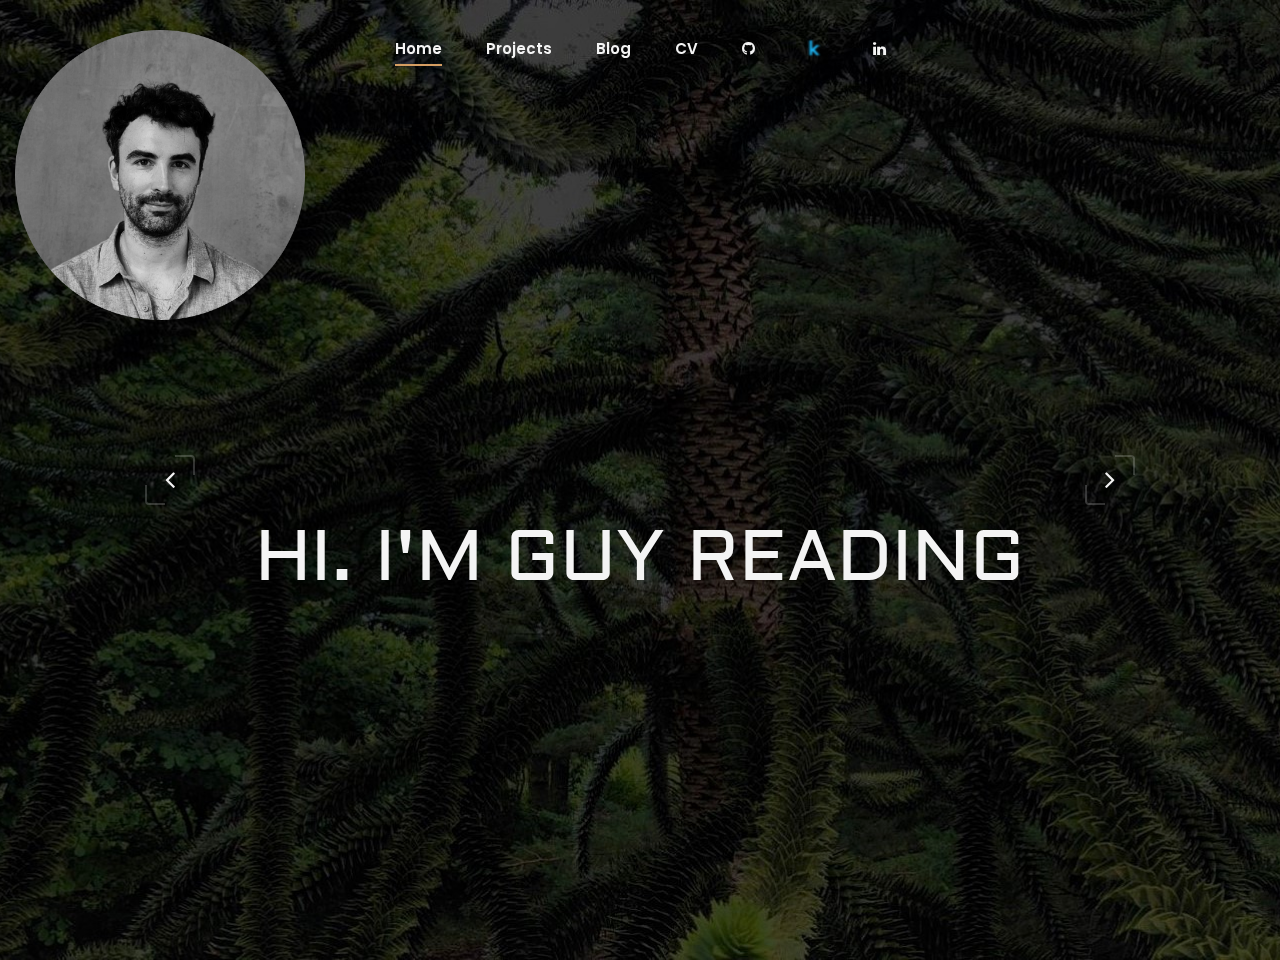
<file: index.html>
<!DOCTYPE html>
<html lang="zxx">

<head>
    <meta charset="UTF-8">
    <meta name="description" content="Data Scientist">
    <meta name="keywords" content="Guy, Reading, Guy Reading, data, scientist, nanotechnology, manufacturing, machine, learning, reinforcement">
    <meta name="viewport" content="width=device-width, initial-scale=1.0">
    <meta http-equiv="X-UA-Compatible" content="ie=edge">
    <title>Guy Reading Profile</title>
	<link rel='icon' type='image/x-icon' href='favicon.ico' />
	<link rel="shortcut icon" href="favicon.ico" type="image/x-icon"> 

    <!-- Google Font -->
    <link href="https://fonts.googleapis.com/css2?family=Poppins:wght@300;400;500;600;700;800;900&display=swap"
    rel="stylesheet">
    <link href="https://fonts.googleapis.com/css2?family=Aldrich&display=swap" rel="stylesheet">

    <!-- Css Styles -->
    <link rel="stylesheet" href="css/bootstrap.min.css" type="text/css">
    <link rel="stylesheet" href="css/font-awesome.min.css" type="text/css">
    <link rel="stylesheet" href="css/elegant-icons.css" type="text/css">
    <link rel="stylesheet" href="css/owl.carousel.min.css" type="text/css">
    <link rel="stylesheet" href="css/slicknav.min.css" type="text/css">
    <link rel="stylesheet" href="css/slick.css" type="text/css">
    <link rel="stylesheet" href="css/style.css" type="text/css">

    <style>
        body {
            overflow-y: hidden;
            overflow-x: hidden;
        }
    </style>
</head>

<body>
    <!-- Page Preloder -->
    <div id="preloder">
        <div class="loader"></div>
    </div>

    <!-- Offcanvas Menu Begin -->
    <div class="offcanvas-menu-overlay"></div>
    <div class="offcanvas-menu-wrapper">
        <div class="offcanvas__logo">
            <a href="#"><img src="img/logo.png" alt=""></a>
        </div>
        <div id="mobile-menu-wrap"></div>
    </div>
    <!-- Offcanvas Menu End -->

    <!-- Header Section Begin -->
    <header class="header">	
        <div class="container-fluid">
            <div class="row">
                <div class="col-lg-3">
                    <div class="header__logo">
                        <a href="#"><img src="img/altlogo.png" alt=""></a>
                    </div>
                </div>
                <div class="col-lg-6">
                    <nav class="header__menu mobile-menu">
                        <ul>
                            <li class="active"><a href="./index.html">Home</a></li>
                            <li><a href="./projects.html">Projects</a></li>
                            <li><a href="./blog.html">Blog</a></li>
                            <li><a href="./CV/GuyReadingCV.pdf">CV</a></li>
                            <li><a href="https://github.com/guyreading"><i class="fa fa-github"></i></a></li>
                            <li><a href="https://www.kaggle.com/guyar1"><img src='img/kaggle_icon_small.png'/></a></li>
                            <li><a href="https://www.linkedin.com/in/guy-reading/"><i class="fa fa-linkedin"></i></a></li>
                        </ul>
                    </nav>
                </div>
            </div>
            <div class="canvas__open"><i class="fa fa-bars"></i></div>
        </div>
    </header>
    <!-- Header Section End -->

    <!-- Hero Section Begin -->
    <section class="hero">
        <div class="hero__slider owl-carousel">
            <div class="hero__items set-bg" data-setbg="img/hero/hero-1.jpg">
                <div class="hero__text">
					<h2>Hi. I'm Guy Reading</h2>
                    <div class="hero__social">
                        <!-- <a href="https://github.com/guyreading"><i class="fa fa-github"></i></a>
                        <a href="https://www.kaggle.com/guyar1"><img src='img/kaggle_icon_small.png'/></a>
                        <a href="https://www.linkedin.com/in/guy-reading/"><i class="fa fa-linkedin"></i></a> -->
                    </div>
                </div>
            </div>
            <div class="hero__items set-bg" data-setbg="img/hero/hero-1.jpg">
                <div class="hero__text">
                    <h2>I'm a Data Scientist with a background in Nanotechnology & Manufacturing.</h2>
                    <div class="hero__social">
                        <!-- <a href="https://github.com/guyreading"><i class="fa fa-github"></i></a>
                        <a href="https://www.kaggle.com/guyar1"><img src='img/kaggle_icon_small.png'/></a>
                        <a href="https://www.linkedin.com/in/guy-reading/"><i class="fa fa-linkedin"></i></a> -->
                    </div>
                </div>
            </div>
        </div>
        <!-- <div class="slide-num" id="snh-1"></div>
        <div class="slider__progress"><span></span></div> -->
    </section>

<!-- Js Plugins -->
<script src="js/jquery-3.3.1.min.js"></script>
<script src="js/bootstrap.min.js"></script>
<script src="js/jquery.slicknav.js"></script>
<script src="js/owl.carousel.min.js"></script>
<script src="js/slick.min.js"></script>
<script src="js/main.js"></script>  
</body>

</html>
</file>
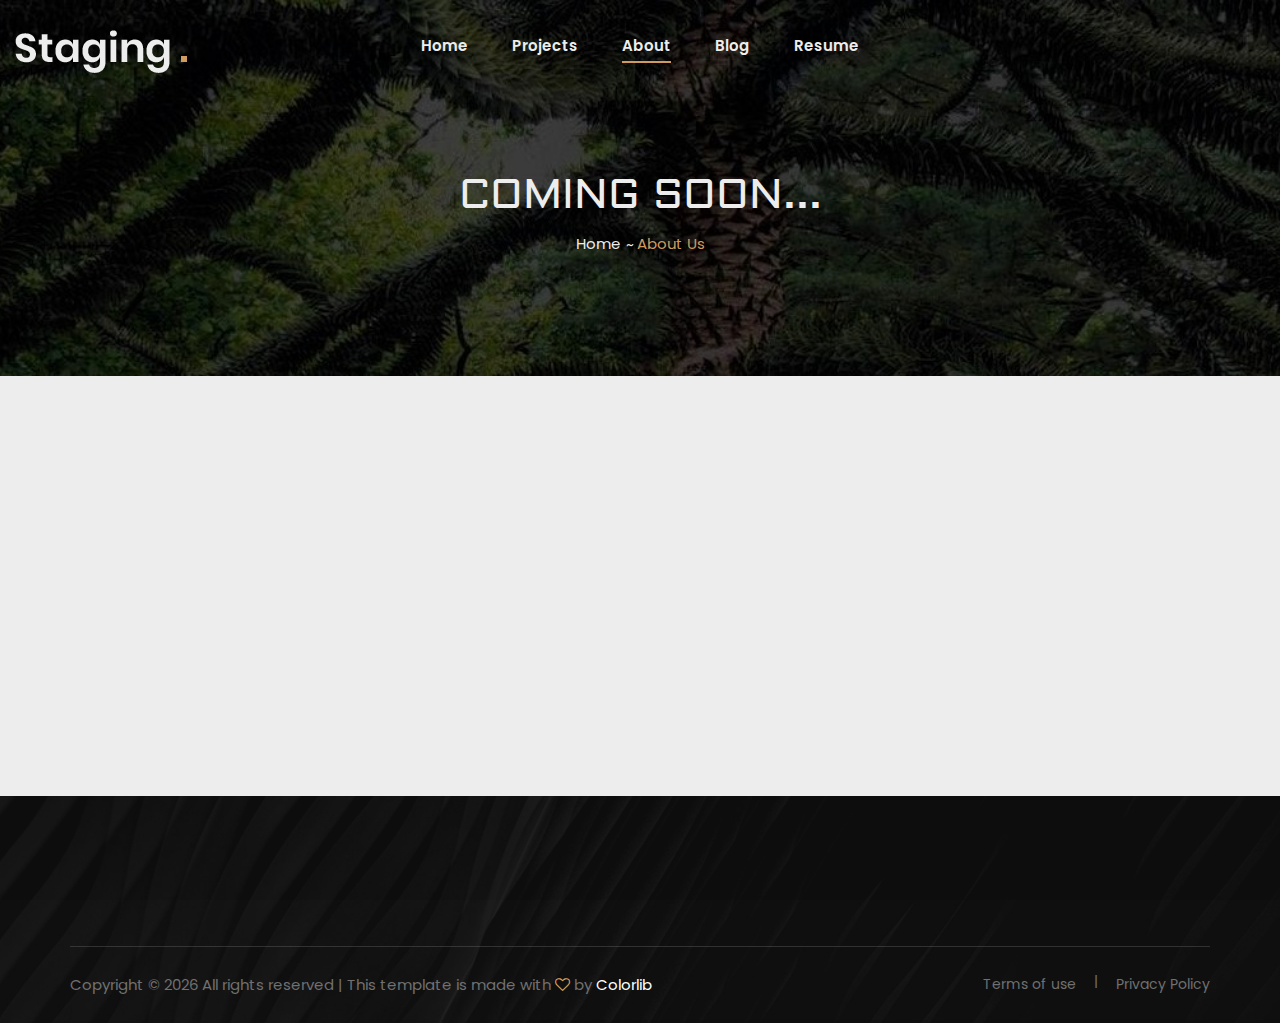
<file: about.html>
<!DOCTYPE html>
<html lang="zxx">

<head>
    <meta charset="UTF-8">
    <meta name="description" content="Data Scientist">
    <meta name="keywords" content="Guy, Reading, data, scientist, nanotechnology, manufacturing">
    <meta name="viewport" content="width=device-width, initial-scale=1.0">
    <meta http-equiv="X-UA-Compatible" content="ie=edge">
    <title>Guy Reading About</title>
	<link rel='icon' type='image/x-icon' href='favicon.ico' />
	<link rel="shortcut icon" href="favicon.ico" type="image/x-icon"> 

    <!-- Google Font -->
    <link href="https://fonts.googleapis.com/css2?family=Poppins:wght@300;400;500;600;700;800;900&display=swap"
    rel="stylesheet">
    <link href="https://fonts.googleapis.com/css2?family=Aldrich&display=swap" rel="stylesheet">

    <!-- Css Styles -->
    <link rel="stylesheet" href="css/bootstrap.min.css" type="text/css">
    <link rel="stylesheet" href="css/font-awesome.min.css" type="text/css">
    <link rel="stylesheet" href="css/elegant-icons.css" type="text/css">
    <link rel="stylesheet" href="css/owl.carousel.min.css" type="text/css">
    <link rel="stylesheet" href="css/slicknav.min.css" type="text/css">
    <link rel="stylesheet" href="css/style.css" type="text/css">
</head>

<body>
    <!-- Page Preloder -->
    <div id="preloder">
        <div class="loader"></div>
    </div>

    <!-- Offcanvas Menu Begin -->
    <div class="offcanvas-menu-overlay"></div>
    <div class="offcanvas-menu-wrapper">
        <div class="offcanvas__logo">
            <a href="#"><img src="img/logo.png" alt=""></a>
        </div>
        <div id="mobile-menu-wrap"></div>
    </div>
    <!-- Offcanvas Menu End -->

    <!-- Header Section Begin -->
    <header class="header">
        <div class="container-fluid">
            <div class="row">
                <div class="col-lg-3">
                    <div class="header__logo">
                        <a href="#"><img src="img/logo.png" alt=""></a>
                    </div>
                </div>
                <div class="col-lg-6">
                    <nav class="header__menu mobile-menu">
                        <ul>
                            <li><a href="./index.html">Home</a></li>
                            <li><a href="./projects.html">Projects</a></li>
                            <li class="active"><a href="./about.html">About</a></li>
                            <li><a href="./blog.html">Blog</a></li>
                            <li><a href="./GuyReadingCV.pdf">Resume</a></li>
                        </ul>
                    </nav>
                </div>
                <div class="col-lg-3">
                </div>
            </div>
            <div class="canvas__open"><i class="fa fa-bars"></i></div>
        </div>
    </header>
    <!-- Header Section End -->

    <!-- Breadcrumb Section Begin -->
    <div class="breadcrumb-option spad set-bg" data-setbg="img/breadcrumb-bg.jpg">
        <div class="container">
            <div class="row">
                <div class="col-lg-12 text-center">
                    <div class="breadcrumb__text">
                        <h2>Coming soon...</h2>
                        <div class="breadcrumb__links">
                            <a href="./index.html">Home</a>
                            <span>About Us</span>
                        </div>
                    </div>
                </div>
            </div>
        </div>
    </div>
    <!-- Breadcrumb Section End -->

    <!-- About Page Section Begin -->
    <section class="about-page spad">
    </section>
    <!-- About Page Section End -->

    <!-- Call To Action Section Begin -->
    <!-- Call To Action Section End -->

    <!-- Team Section Begin -->
    <section class="team spad">
    </section>
    <!-- Team Section End -->

    <!-- Footer Section Begin -->
    <footer class="footer set-bg" data-setbg="img/footer-bg.jpg">
        <div class="container">
            <div class="copyright">
                <div class="row">
                    <div class="col-lg-8 col-md-7">
                        <div class="copyright__text">
                            <p>Copyright © <script>
                                document.write(new Date().getFullYear());
                            </script> All rights reserved | This template is made with <i class="fa fa-heart-o"
                            aria-hidden="true"></i> by <a href="https://colorlib.com"
                            target="_blank">Colorlib</a>
                        </p>
                    </div>
                </div>
                <div class="col-lg-4 col-md-5">
                    <div class="copyright__widget">
                        <a href="#">Terms of use</a>
                        <a href="#">Privacy Policy</a>
                    </div>
                </div>
            </div>
        </div>
    </div>
</footer>
<!-- Footer Section End -->

<!-- Js Plugins -->
<script src="js/jquery-3.3.1.min.js"></script>
<script src="js/bootstrap.min.js"></script>
<script src="js/jquery.slicknav.js"></script>
<script src="js/owl.carousel.min.js"></script>
<script src="js/slick.min.js"></script>
<script src="js/main.js"></script>
</body>

</html>
</file>
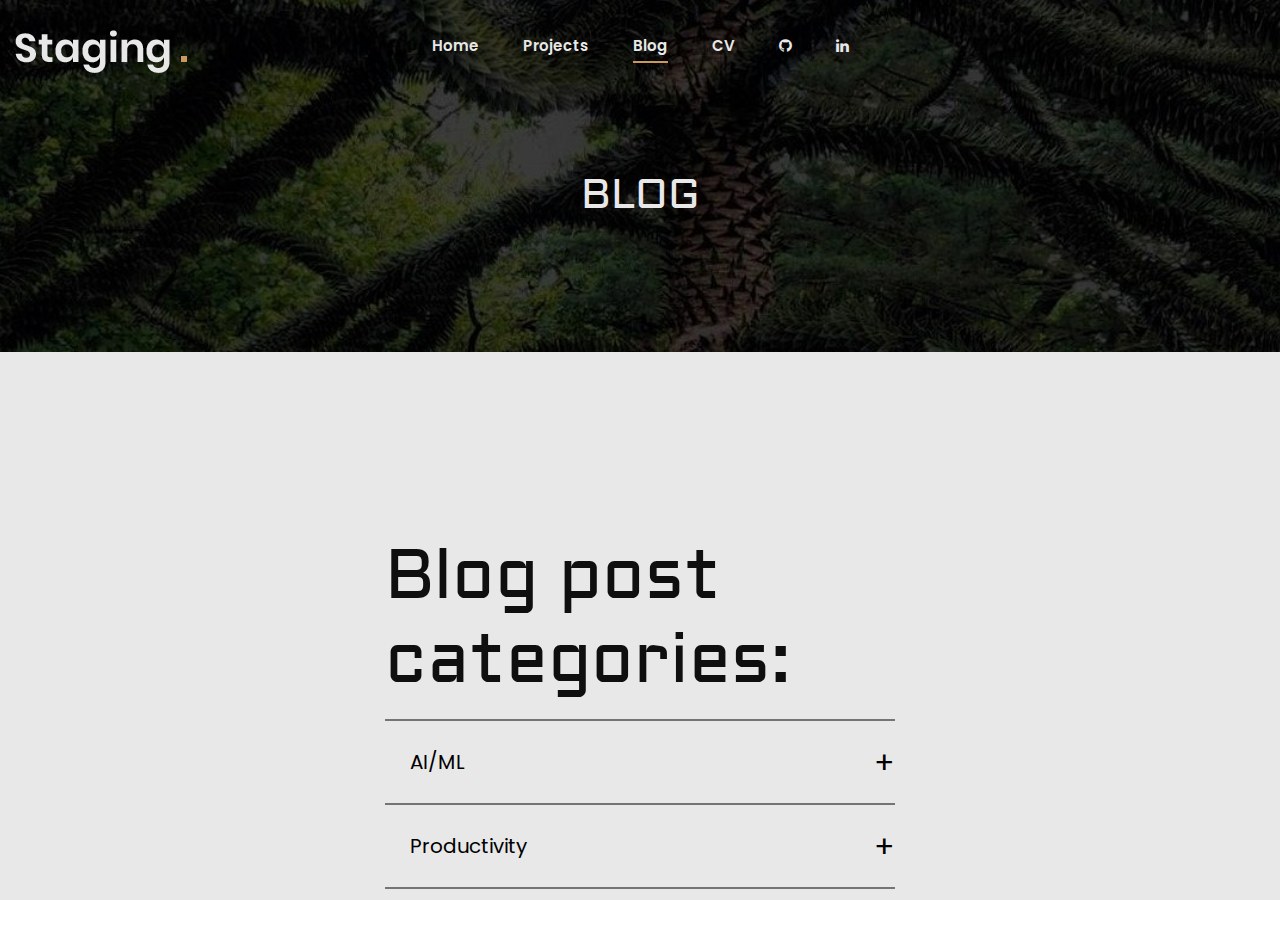
<file: blog.html>
<!DOCTYPE html>
<html lang="en">

<head>
    <meta charset="UTF-8">
    <meta name="description" content="Data Scientist">
    <meta name="keywords" content="Guy, Reading, data, scientist, nanotechnology, manufacturing">
    <meta name="viewport" content="width=device-width, initial-scale=1.0">
    <meta http-equiv="X-UA-Compatible" content="ie=edge">
    <title>Guy Reading Blog</title>
	<link rel='icon' type='image/x-icon' href='favicon.ico' />
	<link rel="shortcut icon" href="favicon.ico" type="image/x-icon"> 

    <!-- Google Font -->
    <link href="https://fonts.googleapis.com/css2?family=Poppins:wght@300;400;500;600;700;800;900&display=swap"
    rel="stylesheet">
    <link href="https://fonts.googleapis.com/css2?family=Aldrich&display=swap" rel="stylesheet">

    <!-- Css Styles -->
    <link rel="stylesheet" href="css/bootstrap.min.css" type="text/css">
    <link rel="stylesheet" href="css/font-awesome.min.css" type="text/css">
    <link rel="stylesheet" href="css/elegant-icons.css" type="text/css">
    <link rel="stylesheet" href="css/owl.carousel.min.css" type="text/css">
    <link rel="stylesheet" href="css/slicknav.min.css" type="text/css">
    <link rel="stylesheet" href="css/style.css" type="text/css">
    <link rel="stylesheet" href="https://latex.now.sh/style.min.css" />
    <link rel="stylesheet" href="css/accordion.css">
</head>

<body>
    <!-- Page Preloder -->
    <div id="preloder">
        <div class="loader"></div>
    </div>

    <!-- Offcanvas Menu Begin -->
    <div class="offcanvas-menu-overlay"></div>
    <div class="offcanvas-menu-wrapper">
        <div class="offcanvas__logo">
            <a href="#"><img src="img/logo.png" alt=""></a>
        </div>
        <div id="mobile-menu-wrap"></div>
    </div>
    <!-- Offcanvas Menu End -->

    <!-- Header Section Begin -->
    <header class="header">
        <div class="container-fluid">
            <div class="row">
                <div class="col-lg-3">
                    <div class="header__logo">
                        <a href="#"><img src="img/logo.png" alt=""></a>
                    </div>
                </div>
                <div class="col-lg-6">
                    <nav class="header__menu mobile-menu">
                        <ul>
                            <li><a href="./index.html">Home</a></li>
                            <li><a href="./projects.html">Projects</a></li>
                            <li class="active"><a href="./blog.html">Blog</a></li>
                            <li><a href="./CV/GuyReadingCV.pdf">CV</a></li>
                            <li><a href="https://github.com/guyreading"><i class="fa fa-github"></i></a></li>
                            <li><a href="https://www.linkedin.com/in/guy-reading/"><i class="fa fa-linkedin"></i></a></li>
                        </ul>
                    </nav>
                </div>
            </div>
            <div class="canvas__open"><i class="fa fa-bars"></i></div>
        </div>
    </header>
    <!-- Header Section End -->

    <!-- Breadcrumb Section Begin -->
    <!-- <div class="breadcrumb-option spad set-bg"> -->
    <div class="breadcrumb-option spad set-bg" data-setbg="img/breadcrumb-bg.jpg">
        <div class="container">
            <div class="row">
                <div class="col-lg-12 text-center">
                    <div class="breadcrumb__text">
                        <h2>Blog</h2>
                        <!-- <div class="breadcrumb__links">
                            <a href="./index.html">Home</a>
                            <span>Blogs</span>
                        </div> -->
                    </div>
                </div>
            </div>
        </div>
    </div>
    <!-- Breadcrumb Section End -->

    <main>
        <br>
        <br>
        <body>
            <div class="accordion-body">
                <!-- created from https://www.freecodecamp.org/news/build-an-accordion-menu-using-html-css-and-javascript/ -->
                <div class="accordion">
                    <h1>Blog post categories:</h1>
                    <hr>
                    <div class="container">
                        <div class="label">AI/ML</div>
                        <div class="content">
                            The following is a collection of ideas on ML in blog post format, usually looking at the domain
                            through a specific lens.
                            <ul>
                                <li>
                                    <a href="./blogs/RL_vs_SL.html">Nov 06, 2024 - Why RL Will Take More "Market Share" From SL In ASI Long-Term</a>
                                </li>
                                <li>
                                    <a href="./blogs/exploration_in_RL.html">April 26, 2022 - On World-Model-Based Exploration in Reinforcement
                                        Learning</a>
                                </li>
                                <!-- <li>
                                    <a href="./blogs/the_case_for_neurosymbolic_ai.html">March 10, 2023 - The Case For Neurosymbolic AI</a>
                                </li> -->
                            </ul>
                        </div>
                    </div>
                    <hr>
                    <div class="container">
                        <div class="label">Productivity</div>
                        <div class="content">The following are a set of posts around how to see the world in general, how to 
                            make sense of it, how to format/categorise it, with the intent of knowing how to navigate it.
                        </div>
                    </div>
                    <!-- <div class="container">
                        <div class="label">What is JavaScript?</div>
                        <div class="content">JavaScript is a scripting or programming language that allows you to implement
                            complex features on web pages — every time a web page does more than just sit there and display
                            static information for you to look at — displaying timely content updates, interactive maps,
                            animated 2D/3D graphics, scrolling video jukeboxes, etc. — you can bet that JavaScript is probably
                            involved. It is the third of the web trio.</div>
                    </div>
                    <hr>
                    <div class="container">
                        <div class="label">What is React?</div>
                        <div class="content">React is a JavaScript library created for building fast and interactive user
                            interfaces for web and mobile applications. It is an open-source, component-based, front-end library
                            responsible only for the application’s view layer. In Model View Controller (MVC) architecture, the
                            view layer is responsible for how the app looks and feels. React was created by Jordan Walke, a
                            software engineer at Facebook. </div>
                    </div>
                    <hr>
                    <div class="container">
                        <div class="label">What is PHP?</div>
                        <div class="content">PHP is a server-side and general-purpose scripting language that is especially
                            suited for web development. PHP originally stood for Personal Home Page. However, now, it stands for
                            Hypertext Preprocessor. It’s a recursive acronym because the first word itself is also an acronym.
                        </div>
                    </div>
                    <hr>
                    <div class="container">
                        <div class="label">What is Node JS?</div>
                        <div class="content">Node.js is an open-source, cross-platform, back-end JavaScript runtime environment
                            that runs on the V8 engine and executes JavaScript code outside a web browser. Node.js lets
                            developers use JavaScript to write command line tools and for server-side scripting—running scripts
                            server-side to produce dynamic web page content before the page is sent to the user's web browser.
                            Consequently, Node.js represents a "JavaScript everywhere" paradigm</div>
                    </div> -->
                    <hr>
                </div>
            </div>
            <script src="js/accordion.js" type="text/javascript"></script>
        </body>

    </main>


<!-- Js Plugins -->
<script src="js/jquery-3.3.1.min.js"></script>
<script src="js/bootstrap.min.js"></script>
<script src="js/jquery.slicknav.js"></script>
<script src="js/owl.carousel.min.js"></script>
<script src="js/slick.min.js"></script>
<script src="js/main.js"></script>
<script src="js/accordion.js" type="text/javascript"></script>
</body>

</html>
</file>
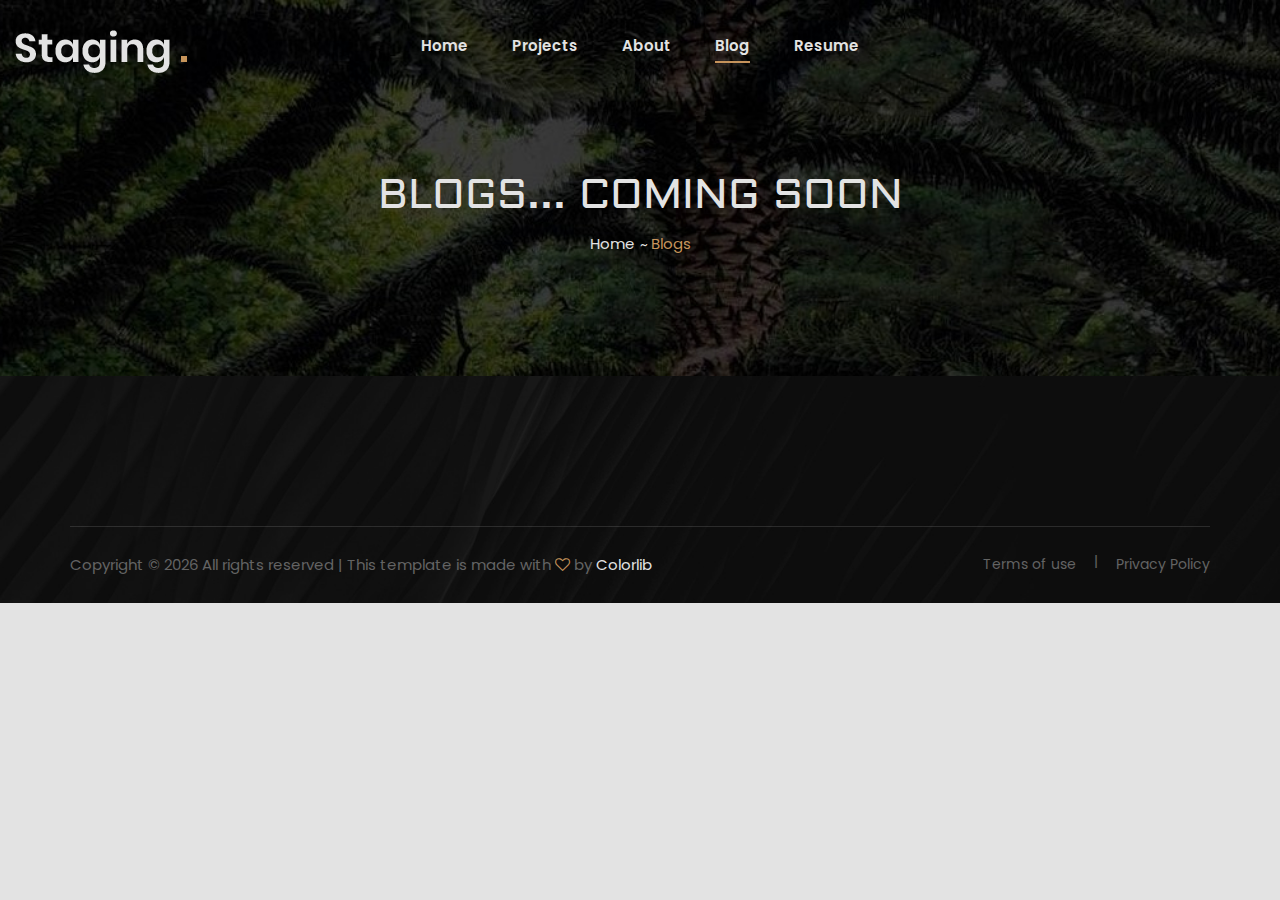
<file: blog_copy.html>
<!DOCTYPE html>
<html lang="zxx">

<head>
    <meta charset="UTF-8">
    <meta name="description" content="Data Scientist">
    <meta name="keywords" content="Guy, Reading, data, scientist, nanotechnology, manufacturing">
    <meta name="viewport" content="width=device-width, initial-scale=1.0">
    <meta http-equiv="X-UA-Compatible" content="ie=edge">
    <title>Guy Reading Blog</title>
	<link rel='icon' type='image/x-icon' href='favicon.ico' />
	<link rel="shortcut icon" href="favicon.ico" type="image/x-icon"> 

    <!-- Google Font -->
    <link href="https://fonts.googleapis.com/css2?family=Poppins:wght@300;400;500;600;700;800;900&display=swap"
    rel="stylesheet">
    <link href="https://fonts.googleapis.com/css2?family=Aldrich&display=swap" rel="stylesheet">

    <!-- Css Styles -->
    <link rel="stylesheet" href="css/bootstrap.min.css" type="text/css">
    <link rel="stylesheet" href="css/font-awesome.min.css" type="text/css">
    <link rel="stylesheet" href="css/elegant-icons.css" type="text/css">
    <link rel="stylesheet" href="css/owl.carousel.min.css" type="text/css">
    <link rel="stylesheet" href="css/slicknav.min.css" type="text/css">
    <link rel="stylesheet" href="css/style.css" type="text/css">
</head>

<body>
    <!-- Page Preloder -->
    <div id="preloder">
        <div class="loader"></div>
    </div>

    <!-- Offcanvas Menu Begin -->
    <div class="offcanvas-menu-overlay"></div>
    <div class="offcanvas-menu-wrapper">
        <div class="offcanvas__logo">
            <a href="#"><img src="img/logo.png" alt=""></a>
        </div>
        <div id="mobile-menu-wrap"></div>
    </div>
    <!-- Offcanvas Menu End -->

    <!-- Header Section Begin -->
    <header class="header">
        <div class="container-fluid">
            <div class="row">
                <div class="col-lg-3">
                    <div class="header__logo">
                        <a href="#"><img src="img/logo.png" alt=""></a>
                    </div>
                </div>
                <div class="col-lg-6">
                    <nav class="header__menu mobile-menu">
                        <ul>
                            <li><a href="./index.html">Home</a></li>
                            <li><a href="./projects.html">Projects</a></li>
                            <li><a href="./about.html">About</a></li>
                            <li class="active"><a href="./blog.html">Blog</a></li>
                            <li><a href="./GuyReadingCV.pdf">Resume</a></li>
                        </ul>
                    </nav>
                </div>
            </div>
            <div class="canvas__open"><i class="fa fa-bars"></i></div>
        </div>
    </header>
    <!-- Header Section End -->

    <!-- Breadcrumb Section Begin -->
    <div class="breadcrumb-option spad set-bg" data-setbg="img/breadcrumb-bg.jpg">
        <div class="container">
            <div class="row">
                <div class="col-lg-12 text-center">
                    <div class="breadcrumb__text">
                        <h2>Blogs... coming soon</h2>
                        <div class="breadcrumb__links">
                            <a href="./index.html">Home</a>
                            <span>Blogs</span>
                        </div>
                    </div>
                </div>
            </div>
        </div>
    </div>
    <!-- Breadcrumb Section End -->

    <!-- Footer Section Begin -->
    <footer class="footer set-bg" data-setbg="img/footer-bg.jpg">
        <div class="container">
            <div class="copyright">
                <div class="row">
                    <div class="col-lg-8 col-md-7">
                        <div class="copyright__text">
                            <p>Copyright © <script>
                                document.write(new Date().getFullYear());
                            </script> All rights reserved | This template is made with <i class="fa fa-heart-o"
                            aria-hidden="true"></i> by <a href="https://colorlib.com"
                            target="_blank">Colorlib</a>
                        </p>
                    </div>
                </div>
                <div class="col-lg-4 col-md-5">
                    <div class="copyright__widget">
                        <a href="#">Terms of use</a>
                        <a href="#">Privacy Policy</a>
                    </div>
                </div>
            </div>
        </div>
    </div>
</footer>
<!-- Footer Section End -->

<!-- Js Plugins -->
<script src="js/jquery-3.3.1.min.js"></script>
<script src="js/bootstrap.min.js"></script>
<script src="js/jquery.slicknav.js"></script>
<script src="js/owl.carousel.min.js"></script>
<script src="js/slick.min.js"></script>
<script src="js/main.js"></script>
</body>

</html>
</file>
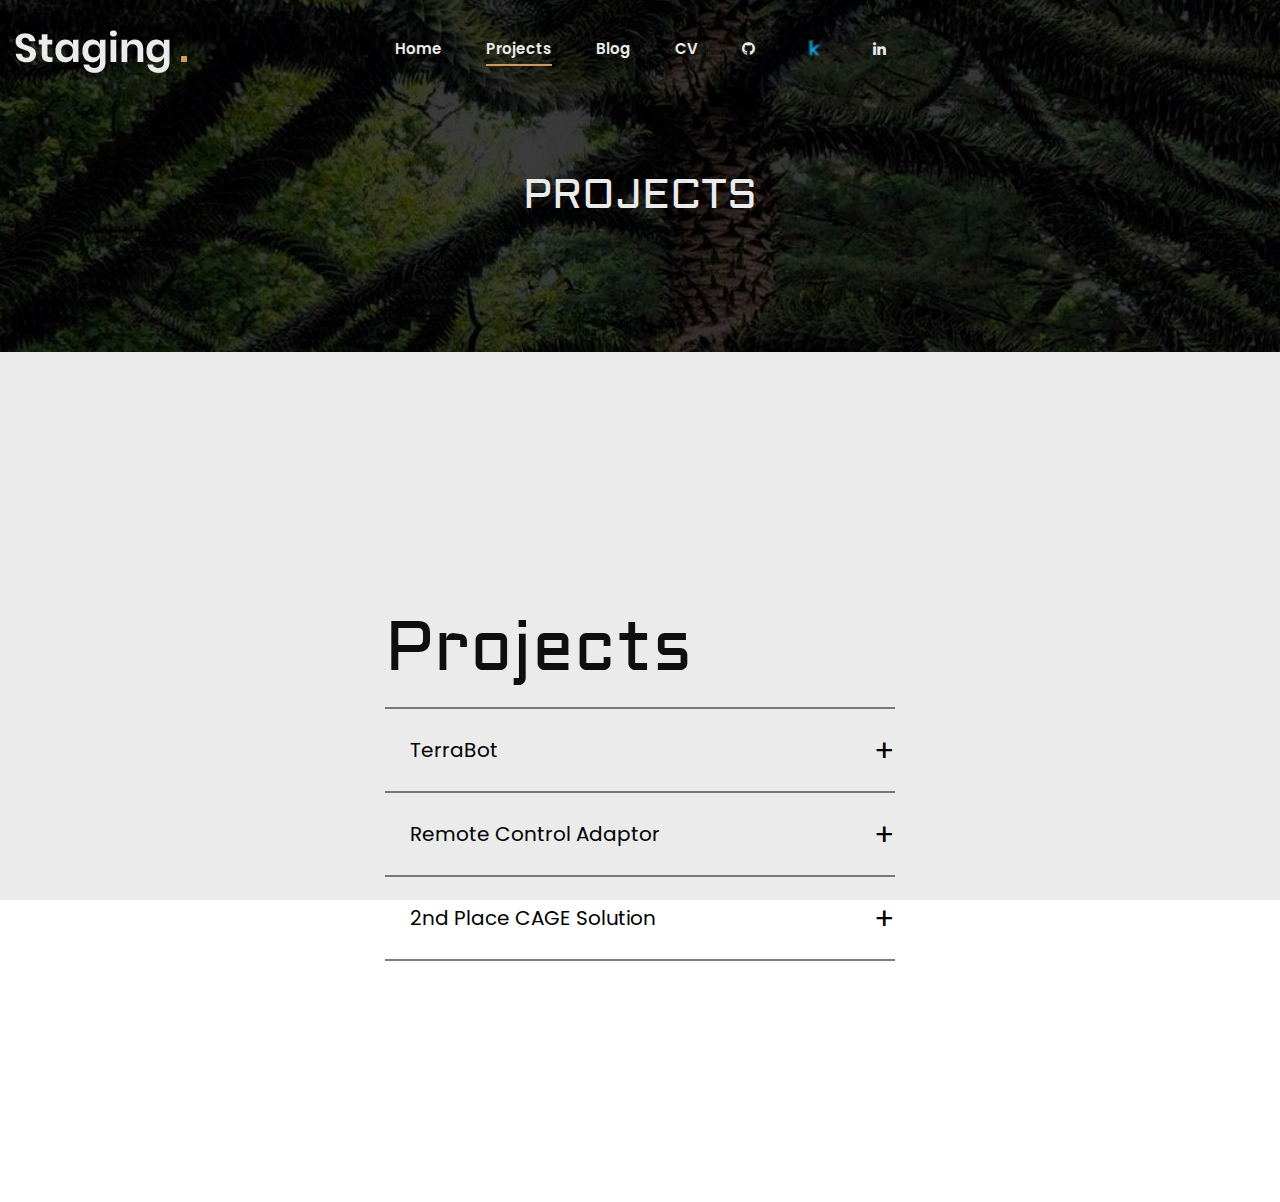
<file: projects.html>
<!DOCTYPE html>
<html lang="zxx">

<head>
    <meta charset="UTF-8">
    <meta name="description" content="Data Scientist">
    <meta name="keywords" content="Guy, Reading, data, scientist, science, reinforcement, learning, machine, learning">
    <meta name="viewport" content="width=device-width, initial-scale=1.0">
    <meta http-equiv="X-UA-Compatible" content="ie=edge">
    <title>Guy Reading Projects</title>
	<link rel='icon' type='image/x-icon' href='favicon.ico' />
	<link rel="shortcut icon" href="favicon.ico" type="image/x-icon"> 

    <!-- Google Font -->
    <link href="https://fonts.googleapis.com/css2?family=Poppins:wght@300;400;500;600;700;800;900&display=swap"
    rel="stylesheet">
    <link href="https://fonts.googleapis.com/css2?family=Aldrich&display=swap" rel="stylesheet">

    <!-- Css Styles -->
    <link rel="stylesheet" href="css/bootstrap.min.css" type="text/css">
    <link rel="stylesheet" href="css/font-awesome.min.css" type="text/css">
    <link rel="stylesheet" href="css/elegant-icons.css" type="text/css">
    <link rel="stylesheet" href="css/owl.carousel.min.css" type="text/css">
    <link rel="stylesheet" href="css/slicknav.min.css" type="text/css">
    <link rel="stylesheet" href="css/style.css" type="text/css">
    <link rel="stylesheet" href="css/accordion.css">
</head>

<body>
    <!-- Page Preloder -->
    <div id="preloder">
        <div class="loader"></div>
    </div>

    <!-- Offcanvas Menu Begin -->
    <div class="offcanvas-menu-overlay"></div>
    <div class="offcanvas-menu-wrapper">
        <div class="offcanvas__logo">
            <a href="#"><img src="img/logo.png" alt=""></a>
        </div>
        <div id="mobile-menu-wrap"></div>
    </div>
    <!-- Offcanvas Menu End -->

    <!-- Header Section Begin -->
    <header class="header">
        <div class="container-fluid">
            <div class="row">
                <div class="col-lg-3">
                    <div class="header__logo">
                        <a href="#"><img src="img/logo.png" alt=""></a>
                    </div>
                </div>
                <div class="col-lg-6">
                    <nav class="header__menu mobile-menu">
                        <ul>
                            <li><a href="./index.html">Home</a></li>
                            <li class="active"><a href="./projects.html">Projects</a></li>
                            <li><a href="./blog.html">Blog</a></li>
                            <li><a href="./CV/GuyReadingCV.pdf">CV</a></li>
                            <li><a href="https://github.com/guyreading"><i class="fa fa-github"></i></a></li>
                            <li><a href="https://www.kaggle.com/guyar1"><img src='img/kaggle_icon_small.png'/></a></li>
                            <li><a href="https://www.linkedin.com/in/guy-reading/"><i class="fa fa-linkedin"></i></a></li>
                        </ul>
                    </nav>
                </div>
            </div>
            <div class="canvas__open"><i class="fa fa-bars"></i></div>
        </div>
    </header>
    <!-- Header Section End -->

    <!-- Breadcrumb Section Begin -->
    <div class="breadcrumb-option spad set-bg" data-setbg="img/breadcrumb-bg.jpg">
        <div class="container">
            <div class="row">
                <div class="col-lg-12 text-center">
                    <div class="breadcrumb__text">
                        <h2>Projects</h2>
                        <!-- <div class="breadcrumb__links">
                            <a href="./index.html">Home</a>
                            <span>Projects</span>
                        </div> -->
                    </div>
                </div>
            </div>
        </div>
    </div>
    <!-- Breadcrumb Section End -->


    <section class="project-details spad">
        <div class="container">
            <div class="row">
                <div class="col-lg-12">
                    <div class="project__sidebar">
                        <div class="accordion-body">
                            <!-- created from https://www.freecodecamp.org/news/build-an-accordion-menu-using-html-css-and-javascript/ -->
                            <div class="accordion">
                                <h1>Projects</h1>
                                <hr>
                                <div class="container">
                                    <div class="label">TerraBot</div>
                                    <div class="content">
                                        A Terra Mystica (board game) faction picker. 
                                        The <a href="./projects/terrabot.html">front end interface</a> gives a GUI where you can see how a variable 
                                        Terra Mystica starting state changes average final scoring for each faction.
                                        The full code can be found at the <a href="https://github.com/guyreading/terrabot">TerraBot github repository.</a>
                                    </div>
                                </div>
                                <hr>
                                <div class="container">
                                    <div class="label">Remote Control Adaptor</div>
                                    <div class="content">                                    
                                        A mechatronics project: which controls a <a href="./projects/bose_remote_control.html">Bose volume control pod using your TV remote control</a>. 
                                        The mechanical aspect involves a stepper motor, coupled to the Bose Volume Control Pod wheel, connected to an arduino with an IR sensor. 
                                        With this hardware, you can remotely control the stepper motor to adjust volume. 
                                    </div>
                                </div>
                                <hr>
                                <div class="container">
                                    <div class="label">2nd Place CAGE Solution</div>
                                    <div class="content">                                    
                                        I led the Raytheon SRG team for our entry to the <a href="https://github.com/cage-challenge/cage-challenge-1">CAGE challenge</a>: a blue vs red 
                                        cyber-security Reinforcement Learning competition.
                                    </div>
                                </div>
                                <hr>
                            </div>
                        </div>
                        <script src="js/accordion.js" type="text/javascript"></script>
                    </body>


                        <!-- <div class="Projects">
                            <h2 style="font-family:verdana">Projects</h2>
                            <br>
                            <h3 style="font-family:verdana">Personal</h3> 
                            <br>
                            <ul>               
                                <li>
                                    TerraBot Faction Picker: a faction picker for Terra Mystica. 
                                    The <a href="./projects/terrabot.html">front end interface</a> gives a GUI where you can see how a game starting state changes final score for each faction.
                                    The full code can be found at the <a href="https://github.com/guyreading/terrabot">TerraBot github repository.</a>
                                </li>
                
                                <li>
                                    <a href="./projects/bose_remote_control.html">Bose Volume Control Pod Remote Control: </a>
                                    A stepper motor that is coupled to the Bose Volume Control Pod wheel, where you can remotely control the stepper motor to adjust volume. 
                                    The stepper motor was controlled by an Arduino, which itself took volume up & down IR commands from a TV remote.
                                </li>
                            </ul>
                            <br>
                            <h3 style="font-family:verdana">Work</h3>
                            <br>
                            <ul>
                                <li>
                                    I led the Raytheon SRG team for our entry to the <a href="https://github.com/cage-challenge/cage-challenge-1">CAGE challenge</a>: a blue vs red 
                                    cyber-security Reinforcement Learning competition.
                                </li>
                            </ul>
                        </div> -->
                    </div>
                </div>
            </div>
        </div>
    </section>

<!-- Js Plugins -->
<script src="js/jquery-3.3.1.min.js"></script>
<script src="js/bootstrap.min.js"></script>
<script src="js/jquery.slicknav.js"></script>
<script src="js/owl.carousel.min.js"></script>
<script src="js/slick.min.js"></script>
<script src="js/main.js"></script>
</body>

</html>
</file>
<file: css/elegant-icons.css>
@font-face {
	font-family: 'ElegantIcons';
	src:url('../fonts/ElegantIcons.eot');
	src:url('../fonts/ElegantIcons.eot?#iefix') format('embedded-opentype'),
		url('../fonts/ElegantIcons.woff') format('woff'),
		url('../fonts/ElegantIcons.ttf') format('truetype'),
		url('../fonts/ElegantIcons.svg#ElegantIcons') format('svg');
	font-weight: normal;
	font-style: normal;
}

/* Use the following CSS code if you want to use data attributes for inserting your icons */
[data-icon]:before {
	font-family: 'ElegantIcons';
	content: attr(data-icon);
	speak: none;
	font-weight: normal;
	font-variant: normal;
	text-transform: none;
	line-height: 1;
	-webkit-font-smoothing: antialiased;
	-moz-osx-font-smoothing: grayscale;
}

/* Use the following CSS code if you want to have a class per icon */
/*
Instead of a list of all class selectors,
you can use the generic selector below, but it's slower:
[class*="your-class-prefix"] {
*/
.arrow_up, .arrow_down, .arrow_left, .arrow_right, .arrow_left-up, .arrow_right-up, .arrow_right-down, .arrow_left-down, .arrow-up-down, .arrow_up-down_alt, .arrow_left-right_alt, .arrow_left-right, .arrow_expand_alt2, .arrow_expand_alt, .arrow_condense, .arrow_expand, .arrow_move, .arrow_carrot-up, .arrow_carrot-down, .arrow_carrot-left, .arrow_carrot-right, .arrow_carrot-2up, .arrow_carrot-2down, .arrow_carrot-2left, .arrow_carrot-2right, .arrow_carrot-up_alt2, .arrow_carrot-down_alt2, .arrow_carrot-left_alt2, .arrow_carrot-right_alt2, .arrow_carrot-2up_alt2, .arrow_carrot-2down_alt2, .arrow_carrot-2left_alt2, .arrow_carrot-2right_alt2, .arrow_triangle-up, .arrow_triangle-down, .arrow_triangle-left, .arrow_triangle-right, .arrow_triangle-up_alt2, .arrow_triangle-down_alt2, .arrow_triangle-left_alt2, .arrow_triangle-right_alt2, .arrow_back, .icon_minus-06, .icon_plus, .icon_close, .icon_check, .icon_minus_alt2, .icon_plus_alt2, .icon_close_alt2, .icon_check_alt2, .icon_zoom-out_alt, .icon_zoom-in_alt, .icon_search, .icon_box-empty, .icon_box-selected, .icon_minus-box, .icon_plus-box, .icon_box-checked, .icon_circle-empty, .icon_circle-slelected, .icon_stop_alt2, .icon_stop, .icon_pause_alt2, .icon_pause, .icon_menu, .icon_menu-square_alt2, .icon_menu-circle_alt2, .icon_ul, .icon_ol, .icon_adjust-horiz, .icon_adjust-vert, .icon_document_alt, .icon_documents_alt, .icon_pencil, .icon_pencil-edit_alt, .icon_pencil-edit, .icon_folder-alt, .icon_folder-open_alt, .icon_folder-add_alt, .icon_info_alt, .icon_error-oct_alt, .icon_error-circle_alt, .icon_error-triangle_alt, .icon_question_alt2, .icon_question, .icon_comment_alt, .icon_chat_alt, .icon_vol-mute_alt, .icon_volume-low_alt, .icon_volume-high_alt, .icon_quotations, .icon_quotations_alt2, .icon_clock_alt, .icon_lock_alt, .icon_lock-open_alt, .icon_key_alt, .icon_cloud_alt, .icon_cloud-upload_alt, .icon_cloud-download_alt, .icon_image, .icon_images, .icon_lightbulb_alt, .icon_gift_alt, .icon_house_alt, .icon_genius, .icon_mobile, .icon_tablet, .icon_laptop, .icon_desktop, .icon_camera_alt, .icon_mail_alt, .icon_cone_alt, .icon_ribbon_alt, .icon_bag_alt, .icon_creditcard, .icon_cart_alt, .icon_paperclip, .icon_tag_alt, .icon_tags_alt, .icon_trash_alt, .icon_cursor_alt, .icon_mic_alt, .icon_compass_alt, .icon_pin_alt, .icon_pushpin_alt, .icon_map_alt, .icon_drawer_alt, .icon_toolbox_alt, .icon_book_alt, .icon_calendar, .icon_film, .icon_table, .icon_contacts_alt, .icon_headphones, .icon_lifesaver, .icon_piechart, .icon_refresh, .icon_link_alt, .icon_link, .icon_loading, .icon_blocked, .icon_archive_alt, .icon_heart_alt, .icon_star_alt, .icon_star-half_alt, .icon_star, .icon_star-half, .icon_tools, .icon_tool, .icon_cog, .icon_cogs, .arrow_up_alt, .arrow_down_alt, .arrow_left_alt, .arrow_right_alt, .arrow_left-up_alt, .arrow_right-up_alt, .arrow_right-down_alt, .arrow_left-down_alt, .arrow_condense_alt, .arrow_expand_alt3, .arrow_carrot_up_alt, .arrow_carrot-down_alt, .arrow_carrot-left_alt, .arrow_carrot-right_alt, .arrow_carrot-2up_alt, .arrow_carrot-2dwnn_alt, .arrow_carrot-2left_alt, .arrow_carrot-2right_alt, .arrow_triangle-up_alt, .arrow_triangle-down_alt, .arrow_triangle-left_alt, .arrow_triangle-right_alt, .icon_minus_alt, .icon_plus_alt, .icon_close_alt, .icon_check_alt, .icon_zoom-out, .icon_zoom-in, .icon_stop_alt, .icon_menu-square_alt, .icon_menu-circle_alt, .icon_document, .icon_documents, .icon_pencil_alt, .icon_folder, .icon_folder-open, .icon_folder-add, .icon_folder_upload, .icon_folder_download, .icon_info, .icon_error-circle, .icon_error-oct, .icon_error-triangle, .icon_question_alt, .icon_comment, .icon_chat, .icon_vol-mute, .icon_volume-low, .icon_volume-high, .icon_quotations_alt, .icon_clock, .icon_lock, .icon_lock-open, .icon_key, .icon_cloud, .icon_cloud-upload, .icon_cloud-download, .icon_lightbulb, .icon_gift, .icon_house, .icon_camera, .icon_mail, .icon_cone, .icon_ribbon, .icon_bag, .icon_cart, .icon_tag, .icon_tags, .icon_trash, .icon_cursor, .icon_mic, .icon_compass, .icon_pin, .icon_pushpin, .icon_map, .icon_drawer, .icon_toolbox, .icon_book, .icon_contacts, .icon_archive, .icon_heart, .icon_profile, .icon_group, .icon_grid-2x2, .icon_grid-3x3, .icon_music, .icon_pause_alt, .icon_phone, .icon_upload, .icon_download, .social_facebook, .social_twitter, .social_pinterest, .social_googleplus, .social_tumblr, .social_tumbleupon, .social_wordpress, .social_instagram, .social_dribbble, .social_vimeo, .social_linkedin, .social_rss, .social_deviantart, .social_share, .social_myspace, .social_skype, .social_youtube, .social_picassa, .social_googledrive, .social_flickr, .social_blogger, .social_spotify, .social_delicious, .social_facebook_circle, .social_twitter_circle, .social_pinterest_circle, .social_googleplus_circle, .social_tumblr_circle, .social_stumbleupon_circle, .social_wordpress_circle, .social_instagram_circle, .social_dribbble_circle, .social_vimeo_circle, .social_linkedin_circle, .social_rss_circle, .social_deviantart_circle, .social_share_circle, .social_myspace_circle, .social_skype_circle, .social_youtube_circle, .social_picassa_circle, .social_googledrive_alt2, .social_flickr_circle, .social_blogger_circle, .social_spotify_circle, .social_delicious_circle, .social_facebook_square, .social_twitter_square, .social_pinterest_square, .social_googleplus_square, .social_tumblr_square, .social_stumbleupon_square, .social_wordpress_square, .social_instagram_square, .social_dribbble_square, .social_vimeo_square, .social_linkedin_square, .social_rss_square, .social_deviantart_square, .social_share_square, .social_myspace_square, .social_skype_square, .social_youtube_square, .social_picassa_square, .social_googledrive_square, .social_flickr_square, .social_blogger_square, .social_spotify_square, .social_delicious_square, .icon_printer, .icon_calulator, .icon_building, .icon_floppy, .icon_drive, .icon_search-2, .icon_id, .icon_id-2, .icon_puzzle, .icon_like, .icon_dislike, .icon_mug, .icon_currency, .icon_wallet, .icon_pens, .icon_easel, .icon_flowchart, .icon_datareport, .icon_briefcase, .icon_shield, .icon_percent, .icon_globe, .icon_globe-2, .icon_target, .icon_hourglass, .icon_balance, .icon_rook, .icon_printer-alt, .icon_calculator_alt, .icon_building_alt, .icon_floppy_alt, .icon_drive_alt, .icon_search_alt, .icon_id_alt, .icon_id-2_alt, .icon_puzzle_alt, .icon_like_alt, .icon_dislike_alt, .icon_mug_alt, .icon_currency_alt, .icon_wallet_alt, .icon_pens_alt, .icon_easel_alt, .icon_flowchart_alt, .icon_datareport_alt, .icon_briefcase_alt, .icon_shield_alt, .icon_percent_alt, .icon_globe_alt, .icon_clipboard {
	font-family: 'ElegantIcons';
	speak: none;
	font-style: normal;
	font-weight: normal;
	font-variant: normal;
	text-transform: none;
	line-height: 1;
	-webkit-font-smoothing: antialiased;
}
.arrow_up:before {
	content: "\21";
}
.arrow_down:before {
	content: "\22";
}
.arrow_left:before {
	content: "\23";
}
.arrow_right:before {
	content: "\24";
}
.arrow_left-up:before {
	content: "\25";
}
.arrow_right-up:before {
	content: "\26";
}
.arrow_right-down:before {
	content: "\27";
}
.arrow_left-down:before {
	content: "\28";
}
.arrow-up-down:before {
	content: "\29";
}
.arrow_up-down_alt:before {
	content: "\2a";
}
.arrow_left-right_alt:before {
	content: "\2b";
}
.arrow_left-right:before {
	content: "\2c";
}
.arrow_expand_alt2:before {
	content: "\2d";
}
.arrow_expand_alt:before {
	content: "\2e";
}
.arrow_condense:before {
	content: "\2f";
}
.arrow_expand:before {
	content: "\30";
}
.arrow_move:before {
	content: "\31";
}
.arrow_carrot-up:before {
	content: "\32";
}
.arrow_carrot-down:before {
	content: "\33";
}
.arrow_carrot-left:before {
	content: "\34";
}
.arrow_carrot-right:before {
	content: "\35";
}
.arrow_carrot-2up:before {
	content: "\36";
}
.arrow_carrot-2down:before {
	content: "\37";
}
.arrow_carrot-2left:before {
	content: "\38";
}
.arrow_carrot-2right:before {
	content: "\39";
}
.arrow_carrot-up_alt2:before {
	content: "\3a";
}
.arrow_carrot-down_alt2:before {
	content: "\3b";
}
.arrow_carrot-left_alt2:before {
	content: "\3c";
}
.arrow_carrot-right_alt2:before {
	content: "\3d";
}
.arrow_carrot-2up_alt2:before {
	content: "\3e";
}
.arrow_carrot-2down_alt2:before {
	content: "\3f";
}
.arrow_carrot-2left_alt2:before {
	content: "\40";
}
.arrow_carrot-2right_alt2:before {
	content: "\41";
}
.arrow_triangle-up:before {
	content: "\42";
}
.arrow_triangle-down:before {
	content: "\43";
}
.arrow_triangle-left:before {
	content: "\44";
}
.arrow_triangle-right:before {
	content: "\45";
}
.arrow_triangle-up_alt2:before {
	content: "\46";
}
.arrow_triangle-down_alt2:before {
	content: "\47";
}
.arrow_triangle-left_alt2:before {
	content: "\48";
}
.arrow_triangle-right_alt2:before {
	content: "\49";
}
.arrow_back:before {
	content: "\4a";
}
.icon_minus-06:before {
	content: "\4b";
}
.icon_plus:before {
	content: "\4c";
}
.icon_close:before {
	content: "\4d";
}
.icon_check:before {
	content: "\4e";
}
.icon_minus_alt2:before {
	content: "\4f";
}
.icon_plus_alt2:before {
	content: "\50";
}
.icon_close_alt2:before {
	content: "\51";
}
.icon_check_alt2:before {
	content: "\52";
}
.icon_zoom-out_alt:before {
	content: "\53";
}
.icon_zoom-in_alt:before {
	content: "\54";
}
.icon_search:before {
	content: "\55";
}
.icon_box-empty:before {
	content: "\56";
}
.icon_box-selected:before {
	content: "\57";
}
.icon_minus-box:before {
	content: "\58";
}
.icon_plus-box:before {
	content: "\59";
}
.icon_box-checked:before {
	content: "\5a";
}
.icon_circle-empty:before {
	content: "\5b";
}
.icon_circle-slelected:before {
	content: "\5c";
}
.icon_stop_alt2:before {
	content: "\5d";
}
.icon_stop:before {
	content: "\5e";
}
.icon_pause_alt2:before {
	content: "\5f";
}
.icon_pause:before {
	content: "\60";
}
.icon_menu:before {
	content: "\61";
}
.icon_menu-square_alt2:before {
	content: "\62";
}
.icon_menu-circle_alt2:before {
	content: "\63";
}
.icon_ul:before {
	content: "\64";
}
.icon_ol:before {
	content: "\65";
}
.icon_adjust-horiz:before {
	content: "\66";
}
.icon_adjust-vert:before {
	content: "\67";
}
.icon_document_alt:before {
	content: "\68";
}
.icon_documents_alt:before {
	content: "\69";
}
.icon_pencil:before {
	content: "\6a";
}
.icon_pencil-edit_alt:before {
	content: "\6b";
}
.icon_pencil-edit:before {
	content: "\6c";
}
.icon_folder-alt:before {
	content: "\6d";
}
.icon_folder-open_alt:before {
	content: "\6e";
}
.icon_folder-add_alt:before {
	content: "\6f";
}
.icon_info_alt:before {
	content: "\70";
}
.icon_error-oct_alt:before {
	content: "\71";
}
.icon_error-circle_alt:before {
	content: "\72";
}
.icon_error-triangle_alt:before {
	content: "\73";
}
.icon_question_alt2:before {
	content: "\74";
}
.icon_question:before {
	content: "\75";
}
.icon_comment_alt:before {
	content: "\76";
}
.icon_chat_alt:before {
	content: "\77";
}
.icon_vol-mute_alt:before {
	content: "\78";
}
.icon_volume-low_alt:before {
	content: "\79";
}
.icon_volume-high_alt:before {
	content: "\7a";
}
.icon_quotations:before {
	content: "\7b";
}
.icon_quotations_alt2:before {
	content: "\7c";
}
.icon_clock_alt:before {
	content: "\7d";
}
.icon_lock_alt:before {
	content: "\7e";
}
.icon_lock-open_alt:before {
	content: "\e000";
}
.icon_key_alt:before {
	content: "\e001";
}
.icon_cloud_alt:before {
	content: "\e002";
}
.icon_cloud-upload_alt:before {
	content: "\e003";
}
.icon_cloud-download_alt:before {
	content: "\e004";
}
.icon_image:before {
	content: "\e005";
}
.icon_images:before {
	content: "\e006";
}
.icon_lightbulb_alt:before {
	content: "\e007";
}
.icon_gift_alt:before {
	content: "\e008";
}
.icon_house_alt:before {
	content: "\e009";
}
.icon_genius:before {
	content: "\e00a";
}
.icon_mobile:before {
	content: "\e00b";
}
.icon_tablet:before {
	content: "\e00c";
}
.icon_laptop:before {
	content: "\e00d";
}
.icon_desktop:before {
	content: "\e00e";
}
.icon_camera_alt:before {
	content: "\e00f";
}
.icon_mail_alt:before {
	content: "\e010";
}
.icon_cone_alt:before {
	content: "\e011";
}
.icon_ribbon_alt:before {
	content: "\e012";
}
.icon_bag_alt:before {
	content: "\e013";
}
.icon_creditcard:before {
	content: "\e014";
}
.icon_cart_alt:before {
	content: "\e015";
}
.icon_paperclip:before {
	content: "\e016";
}
.icon_tag_alt:before {
	content: "\e017";
}
.icon_tags_alt:before {
	content: "\e018";
}
.icon_trash_alt:before {
	content: "\e019";
}
.icon_cursor_alt:before {
	content: "\e01a";
}
.icon_mic_alt:before {
	content: "\e01b";
}
.icon_compass_alt:before {
	content: "\e01c";
}
.icon_pin_alt:before {
	content: "\e01d";
}
.icon_pushpin_alt:before {
	content: "\e01e";
}
.icon_map_alt:before {
	content: "\e01f";
}
.icon_drawer_alt:before {
	content: "\e020";
}
.icon_toolbox_alt:before {
	content: "\e021";
}
.icon_book_alt:before {
	content: "\e022";
}
.icon_calendar:before {
	content: "\e023";
}
.icon_film:before {
	content: "\e024";
}
.icon_table:before {
	content: "\e025";
}
.icon_contacts_alt:before {
	content: "\e026";
}
.icon_headphones:before {
	content: "\e027";
}
.icon_lifesaver:before {
	content: "\e028";
}
.icon_piechart:before {
	content: "\e029";
}
.icon_refresh:before {
	content: "\e02a";
}
.icon_link_alt:before {
	content: "\e02b";
}
.icon_link:before {
	content: "\e02c";
}
.icon_loading:before {
	content: "\e02d";
}
.icon_blocked:before {
	content: "\e02e";
}
.icon_archive_alt:before {
	content: "\e02f";
}
.icon_heart_alt:before {
	content: "\e030";
}
.icon_star_alt:before {
	content: "\e031";
}
.icon_star-half_alt:before {
	content: "\e032";
}
.icon_star:before {
	content: "\e033";
}
.icon_star-half:before {
	content: "\e034";
}
.icon_tools:before {
	content: "\e035";
}
.icon_tool:before {
	content: "\e036";
}
.icon_cog:before {
	content: "\e037";
}
.icon_cogs:before {
	content: "\e038";
}
.arrow_up_alt:before {
	content: "\e039";
}
.arrow_down_alt:before {
	content: "\e03a";
}
.arrow_left_alt:before {
	content: "\e03b";
}
.arrow_right_alt:before {
	content: "\e03c";
}
.arrow_left-up_alt:before {
	content: "\e03d";
}
.arrow_right-up_alt:before {
	content: "\e03e";
}
.arrow_right-down_alt:before {
	content: "\e03f";
}
.arrow_left-down_alt:before {
	content: "\e040";
}
.arrow_condense_alt:before {
	content: "\e041";
}
.arrow_expand_alt3:before {
	content: "\e042";
}
.arrow_carrot_up_alt:before {
	content: "\e043";
}
.arrow_carrot-down_alt:before {
	content: "\e044";
}
.arrow_carrot-left_alt:before {
	content: "\e045";
}
.arrow_carrot-right_alt:before {
	content: "\e046";
}
.arrow_carrot-2up_alt:before {
	content: "\e047";
}
.arrow_carrot-2dwnn_alt:before {
	content: "\e048";
}
.arrow_carrot-2left_alt:before {
	content: "\e049";
}
.arrow_carrot-2right_alt:before {
	content: "\e04a";
}
.arrow_triangle-up_alt:before {
	content: "\e04b";
}
.arrow_triangle-down_alt:before {
	content: "\e04c";
}
.arrow_triangle-left_alt:before {
	content: "\e04d";
}
.arrow_triangle-right_alt:before {
	content: "\e04e";
}
.icon_minus_alt:before {
	content: "\e04f";
}
.icon_plus_alt:before {
	content: "\e050";
}
.icon_close_alt:before {
	content: "\e051";
}
.icon_check_alt:before {
	content: "\e052";
}
.icon_zoom-out:before {
	content: "\e053";
}
.icon_zoom-in:before {
	content: "\e054";
}
.icon_stop_alt:before {
	content: "\e055";
}
.icon_menu-square_alt:before {
	content: "\e056";
}
.icon_menu-circle_alt:before {
	content: "\e057";
}
.icon_document:before {
	content: "\e058";
}
.icon_documents:before {
	content: "\e059";
}
.icon_pencil_alt:before {
	content: "\e05a";
}
.icon_folder:before {
	content: "\e05b";
}
.icon_folder-open:before {
	content: "\e05c";
}
.icon_folder-add:before {
	content: "\e05d";
}
.icon_folder_upload:before {
	content: "\e05e";
}
.icon_folder_download:before {
	content: "\e05f";
}
.icon_info:before {
	content: "\e060";
}
.icon_error-circle:before {
	content: "\e061";
}
.icon_error-oct:before {
	content: "\e062";
}
.icon_error-triangle:before {
	content: "\e063";
}
.icon_question_alt:before {
	content: "\e064";
}
.icon_comment:before {
	content: "\e065";
}
.icon_chat:before {
	content: "\e066";
}
.icon_vol-mute:before {
	content: "\e067";
}
.icon_volume-low:before {
	content: "\e068";
}
.icon_volume-high:before {
	content: "\e069";
}
.icon_quotations_alt:before {
	content: "\e06a";
}
.icon_clock:before {
	content: "\e06b";
}
.icon_lock:before {
	content: "\e06c";
}
.icon_lock-open:before {
	content: "\e06d";
}
.icon_key:before {
	content: "\e06e";
}
.icon_cloud:before {
	content: "\e06f";
}
.icon_cloud-upload:before {
	content: "\e070";
}
.icon_cloud-download:before {
	content: "\e071";
}
.icon_lightbulb:before {
	content: "\e072";
}
.icon_gift:before {
	content: "\e073";
}
.icon_house:before {
	content: "\e074";
}
.icon_camera:before {
	content: "\e075";
}
.icon_mail:before {
	content: "\e076";
}
.icon_cone:before {
	content: "\e077";
}
.icon_ribbon:before {
	content: "\e078";
}
.icon_bag:before {
	content: "\e079";
}
.icon_cart:before {
	content: "\e07a";
}
.icon_tag:before {
	content: "\e07b";
}
.icon_tags:before {
	content: "\e07c";
}
.icon_trash:before {
	content: "\e07d";
}
.icon_cursor:before {
	content: "\e07e";
}
.icon_mic:before {
	content: "\e07f";
}
.icon_compass:before {
	content: "\e080";
}
.icon_pin:before {
	content: "\e081";
}
.icon_pushpin:before {
	content: "\e082";
}
.icon_map:before {
	content: "\e083";
}
.icon_drawer:before {
	content: "\e084";
}
.icon_toolbox:before {
	content: "\e085";
}
.icon_book:before {
	content: "\e086";
}
.icon_contacts:before {
	content: "\e087";
}
.icon_archive:before {
	content: "\e088";
}
.icon_heart:before {
	content: "\e089";
}
.icon_profile:before {
	content: "\e08a";
}
.icon_group:before {
	content: "\e08b";
}
.icon_grid-2x2:before {
	content: "\e08c";
}
.icon_grid-3x3:before {
	content: "\e08d";
}
.icon_music:before {
	content: "\e08e";
}
.icon_pause_alt:before {
	content: "\e08f";
}
.icon_phone:before {
	content: "\e090";
}
.icon_upload:before {
	content: "\e091";
}
.icon_download:before {
	content: "\e092";
}
.social_facebook:before {
	content: "\e093";
}
.social_twitter:before {
	content: "\e094";
}
.social_pinterest:before {
	content: "\e095";
}
.social_googleplus:before {
	content: "\e096";
}
.social_tumblr:before {
	content: "\e097";
}
.social_tumbleupon:before {
	content: "\e098";
}
.social_wordpress:before {
	content: "\e099";
}
.social_instagram:before {
	content: "\e09a";
}
.social_dribbble:before {
	content: "\e09b";
}
.social_vimeo:before {
	content: "\e09c";
}
.social_linkedin:before {
	content: "\e09d";
}
.social_rss:before {
	content: "\e09e";
}
.social_deviantart:before {
	content: "\e09f";
}
.social_share:before {
	content: "\e0a0";
}
.social_myspace:before {
	content: "\e0a1";
}
.social_skype:before {
	content: "\e0a2";
}
.social_youtube:before {
	content: "\e0a3";
}
.social_picassa:before {
	content: "\e0a4";
}
.social_googledrive:before {
	content: "\e0a5";
}
.social_flickr:before {
	content: "\e0a6";
}
.social_blogger:before {
	content: "\e0a7";
}
.social_spotify:before {
	content: "\e0a8";
}
.social_delicious:before {
	content: "\e0a9";
}
.social_facebook_circle:before {
	content: "\e0aa";
}
.social_twitter_circle:before {
	content: "\e0ab";
}
.social_pinterest_circle:before {
	content: "\e0ac";
}
.social_googleplus_circle:before {
	content: "\e0ad";
}
.social_tumblr_circle:before {
	content: "\e0ae";
}
.social_stumbleupon_circle:before {
	content: "\e0af";
}
.social_wordpress_circle:before {
	content: "\e0b0";
}
.social_instagram_circle:before {
	content: "\e0b1";
}
.social_dribbble_circle:before {
	content: "\e0b2";
}
.social_vimeo_circle:before {
	content: "\e0b3";
}
.social_linkedin_circle:before {
	content: "\e0b4";
}
.social_rss_circle:before {
	content: "\e0b5";
}
.social_deviantart_circle:before {
	content: "\e0b6";
}
.social_share_circle:before {
	content: "\e0b7";
}
.social_myspace_circle:before {
	content: "\e0b8";
}
.social_skype_circle:before {
	content: "\e0b9";
}
.social_youtube_circle:before {
	content: "\e0ba";
}
.social_picassa_circle:before {
	content: "\e0bb";
}
.social_googledrive_alt2:before {
	content: "\e0bc";
}
.social_flickr_circle:before {
	content: "\e0bd";
}
.social_blogger_circle:before {
	content: "\e0be";
}
.social_spotify_circle:before {
	content: "\e0bf";
}
.social_delicious_circle:before {
	content: "\e0c0";
}
.social_facebook_square:before {
	content: "\e0c1";
}
.social_twitter_square:before {
	content: "\e0c2";
}
.social_pinterest_square:before {
	content: "\e0c3";
}
.social_googleplus_square:before {
	content: "\e0c4";
}
.social_tumblr_square:before {
	content: "\e0c5";
}
.social_stumbleupon_square:before {
	content: "\e0c6";
}
.social_wordpress_square:before {
	content: "\e0c7";
}
.social_instagram_square:before {
	content: "\e0c8";
}
.social_dribbble_square:before {
	content: "\e0c9";
}
.social_vimeo_square:before {
	content: "\e0ca";
}
.social_linkedin_square:before {
	content: "\e0cb";
}
.social_rss_square:before {
	content: "\e0cc";
}
.social_deviantart_square:before {
	content: "\e0cd";
}
.social_share_square:before {
	content: "\e0ce";
}
.social_myspace_square:before {
	content: "\e0cf";
}
.social_skype_square:before {
	content: "\e0d0";
}
.social_youtube_square:before {
	content: "\e0d1";
}
.social_picassa_square:before {
	content: "\e0d2";
}
.social_googledrive_square:before {
	content: "\e0d3";
}
.social_flickr_square:before {
	content: "\e0d4";
}
.social_blogger_square:before {
	content: "\e0d5";
}
.social_spotify_square:before {
	content: "\e0d6";
}
.social_delicious_square:before {
	content: "\e0d7";
}
.icon_printer:before {
	content: "\e103";
}
.icon_calulator:before {
	content: "\e0ee";
}
.icon_building:before {
	content: "\e0ef";
}
.icon_floppy:before {
	content: "\e0e8";
}
.icon_drive:before {
	content: "\e0ea";
}
.icon_search-2:before {
	content: "\e101";
}
.icon_id:before {
	content: "\e107";
}
.icon_id-2:before {
	content: "\e108";
}
.icon_puzzle:before {
	content: "\e102";
}
.icon_like:before {
	content: "\e106";
}
.icon_dislike:before {
	content: "\e0eb";
}
.icon_mug:before {
	content: "\e105";
}
.icon_currency:before {
	content: "\e0ed";
}
.icon_wallet:before {
	content: "\e100";
}
.icon_pens:before {
	content: "\e104";
}
.icon_easel:before {
	content: "\e0e9";
}
.icon_flowchart:before {
	content: "\e109";
}
.icon_datareport:before {
	content: "\e0ec";
}
.icon_briefcase:before {
	content: "\e0fe";
}
.icon_shield:before {
	content: "\e0f6";
}
.icon_percent:before {
	content: "\e0fb";
}
.icon_globe:before {
	content: "\e0e2";
}
.icon_globe-2:before {
	content: "\e0e3";
}
.icon_target:before {
	content: "\e0f5";
}
.icon_hourglass:before {
	content: "\e0e1";
}
.icon_balance:before {
	content: "\e0ff";
}
.icon_rook:before {
	content: "\e0f8";
}
.icon_printer-alt:before {
	content: "\e0fa";
}
.icon_calculator_alt:before {
	content: "\e0e7";
}
.icon_building_alt:before {
	content: "\e0fd";
}
.icon_floppy_alt:before {
	content: "\e0e4";
}
.icon_drive_alt:before {
	content: "\e0e5";
}
.icon_search_alt:before {
	content: "\e0f7";
}
.icon_id_alt:before {
	content: "\e0e0";
}
.icon_id-2_alt:before {
	content: "\e0fc";
}
.icon_puzzle_alt:before {
	content: "\e0f9";
}
.icon_like_alt:before {
	content: "\e0dd";
}
.icon_dislike_alt:before {
	content: "\e0f1";
}
.icon_mug_alt:before {
	content: "\e0dc";
}
.icon_currency_alt:before {
	content: "\e0f3";
}
.icon_wallet_alt:before {
	content: "\e0d8";
}
.icon_pens_alt:before {
	content: "\e0db";
}
.icon_easel_alt:before {
	content: "\e0f0";
}
.icon_flowchart_alt:before {
	content: "\e0df";
}
.icon_datareport_alt:before {
	content: "\e0f2";
}
.icon_briefcase_alt:before {
	content: "\e0f4";
}
.icon_shield_alt:before {
	content: "\e0d9";
}
.icon_percent_alt:before {
	content: "\e0da";
}
.icon_globe_alt:before {
	content: "\e0de";
}
.icon_clipboard:before {
	content: "\e0e6";
}


	.glyph {
		float: left;
		text-align: center;
		padding: .75em;
		margin: .4em 1.5em .75em 0;
		width: 6em;
text-shadow: none;
	}
        .glyph_big {
        font-size: 128px;
        color: #59c5dc;
        float: left;
        margin-right: 20px;
        }

        .glyph div { padding-bottom: 10px;}

	.glyph input {
		font-family: consolas, monospace;
		font-size: 12px;
		width: 100%;
		text-align: center;
		border: 0;
		box-shadow: 0 0 0 1px #ccc;
		padding: .2em;
                -moz-border-radius: 5px;
                -webkit-border-radius: 5px;
	}
	.centered {
		margin-left: auto;
		margin-right: auto;
	}
	.glyph .fs1 {
		font-size: 2em;
	}
</file>
<file: css/accordion.css>
@import url('https://fonts.googleapis.com/css2?family=Rubik:wght@300&display=swap');

/* Sets the width for the accordion. Sets the margin to 90px on the top and bottom and auto to the left and right */

.accordion {
  width: 600px;
  margin: 90px auto;
  color: black;
  background-color: white;
  padding: 45px 45px;
}

.accordion .container {
    position: relative;
    margin: 10px 10px;
  }
  
  /* Positions the labels relative to the .container. Adds padding to the top and bottom and increases font size. Also makes its cursor a pointer */
  
  .accordion .label {
    position: relative;
    padding: 10px 0;
    font-size: 20px;
    color: black;
    cursor: pointer;
  }

  /* Positions the plus sign 5px from the right. Centers it using the transform property. */

.accordion .label::before {
    content: '+';
    color: black;
    position: absolute;
    top: 50%;
    right: -5px;
    font-size: 30px;
    transform: translateY(-50%);
  }
  
  /* Hides the content (height: 0), decreases font size, justifies text and adds transition */
  
  .accordion .content {
    position: relative;
    background: white;
    height: 0;
    font-size: 17px;
    text-align: justify;
    width: 450px;
    overflow: hidden;
    transition: 0.5s;
  }
  
  /* Adds a horizontal line between the contents */
  
  .accordion hr {
    width: 100;
    margin-left: 0;
    border: 1px solid grey;
  }

  /* Unhides the content part when active. Sets the height */

.accordion .container.active .content {
    height: auto;
  }
  
  /* Changes from plus sign to negative sign once active */
  
  .accordion .container.active .label::before {
    content: '-';
    font-size: 30px;
  }
</file>
<file: css/style.css>
/******************************************************************
  Theme Name: Staging
  Description: Staging bootstrap tamplate
  Author: Colorib
  Author URI: https://www.colorib.com//
  Version: 1.0
  Created: Colorib
******************************************************************/

/*------------------------------------------------------------------
[Table of contents]

1.  Template default CSS
	1.1	Variables
	1.2	Mixins
	1.3	Flexbox
	1.4	Reset
2.  Helper Css
3.  Header Section
4.  Hero Section
5.  Banner Section
6.  Product Section
7.  Intagram Section
8.  Latest Section
9.  Contact
10.  Footer Style
-------------------------------------------------------------------*/

/*----------------------------------------*/

/* Template default CSS
/*----------------------------------------*/

html,
body {
	height: 100%;
	font-family: "Poppins", sans-serif;
	-webkit-font-smoothing: antialiased;
}

h1,
h2,
h3,
h4,
h5,
h6 {
	margin: 0;
	color: #111111;
	font-weight: 400;
	font-family: "Aldrich", sans-serif;
}

h1 {
	font-size: 70px;
}

h2 {
	font-size: 36px;
}

h3 {
	font-size: 30px;
}

h4 {
	font-size: 24px;
}

h5 {
	font-size: 18px;
}

h6 {
	font-size: 16px;
}

p {
	font-size: 15px;
	font-family: "Poppins", sans-serif;
	color: #707070;
	font-weight: 400;
	line-height: 26px;
	margin: 0 0 15px 0;
}

img {
	max-width: 100%;
}

input:focus,
select:focus,
button:focus,
textarea:focus {
	outline: none;
}

a:hover,
a:focus {
	text-decoration: none;
	outline: none;
	color: #ffffff;
}

ul,
ol {
	padding: 0;
	margin: 0;
}

/*---------------------
  Helper CSS
-----------------------*/

.section-title {
	margin-bottom: 40px;
}

.section-title span {
	color: #dfa667;
	font-size: 16px;
	font-weight: 600;
	text-transform: uppercase;
	letter-spacing: 1px;
	display: block;
	margin-bottom: 12px;
}

.section-title h2 {
	font-size: 42px;
	color: #111111;
	line-height: 50px;
	text-transform: uppercase;
}

.set-bg {
	background-repeat: no-repeat;
	background-size: cover;
	background-position: top center;
}

.spad {
	padding-top: 100px;
	padding-bottom: 100px;
}

.text-white h1,
.text-white h2,
.text-white h3,
.text-white h4,
.text-white h5,
.text-white h6,
.text-white p,
.text-white span,
.text-white li,
.text-white a {
	color: #fff;
}

/* buttons */

.primary-btn {
	display: inline-block;
	font-size: 16px;
	font-weight: 700;
	padding: 16px 50px;
	color: #ffffff;
	position: relative;
}

.primary-btn.normal-btn {
	color: #111111;
}

.primary-btn.normal-btn:before {
	border-color: #c4c4c4;
}

.primary-btn.normal-btn:after {
	border-color: #c4c4c4;
}

.primary-btn:before {
	position: absolute;
	left: 0;
	bottom: 0;
	height: 28px;
	width: 28px;
	border-left: 2px solid rgba(255, 255, 255, 0.2);
	border-bottom: 2px solid rgba(255, 255, 255, 0.2);
	content: "";
	border-radius: 0 0 0 4px;
	-webkit-transition: all, 0.5s;
	-o-transition: all, 0.5s;
	transition: all, 0.5s;
}

.primary-btn:after {
	position: absolute;
	right: 0;
	top: 0;
	height: 28px;
	width: 28px;
	border-right: 2px solid rgba(255, 255, 255, 0.2);
	border-top: 2px solid rgba(255, 255, 255, 0.2);
	content: "";
	border-radius: 0 4px 0 0;
	-webkit-transition: all, 0.5s;
	-o-transition: all, 0.5s;
	transition: all, 0.5s;
}

.primary-btn:hover:before {
	height: 100%;
	width: 100%;
	border-radius: 4px;
}

.primary-btn:hover:after {
	height: 100%;
	width: 100%;
	border-radius: 4px;
}

.site-btn {
	font-size: 16px;
	color: #ffffff;
	background: #dfa667;
	font-weight: 600;
	border: none;
	display: inline-block;
	padding: 14px 36px;
}

/* Preloder */

#preloder {
	position: fixed;
	width: 100%;
	height: 100%;
	top: 0;
	left: 0;
	z-index: 999999;
	background: #000;
}

.loader {
	width: 40px;
	height: 40px;
	position: absolute;
	top: 50%;
	left: 50%;
	margin-top: -13px;
	margin-left: -13px;
	border-radius: 60px;
	animation: loader 0.8s linear infinite;
	-webkit-animation: loader 0.8s linear infinite;
}

@keyframes loader {
	0% {
		-webkit-transform: rotate(0deg);
		transform: rotate(0deg);
		border: 4px solid #f44336;
		border-left-color: transparent;
	}
	50% {
		-webkit-transform: rotate(180deg);
		transform: rotate(180deg);
		border: 4px solid #673ab7;
		border-left-color: transparent;
	}
	100% {
		-webkit-transform: rotate(360deg);
		transform: rotate(360deg);
		border: 4px solid #f44336;
		border-left-color: transparent;
	}
}

@-webkit-keyframes loader {
	0% {
		-webkit-transform: rotate(0deg);
		border: 4px solid #f44336;
		border-left-color: transparent;
	}
	50% {
		-webkit-transform: rotate(180deg);
		border: 4px solid #673ab7;
		border-left-color: transparent;
	}
	100% {
		-webkit-transform: rotate(360deg);
		border: 4px solid #f44336;
		border-left-color: transparent;
	}
}

/*---------------------
  Header
-----------------------*/

.header {
	position: absolute;
	width: 100%;
	top: 0;
	left: 0;
	z-index: 9;
	padding: 30px 0 0;
}

.header.header-normal {
	position: relative;
	padding: 30px 0 30px;
}

.header__logo a {
	display: inline-block;
}

.header__menu {
	text-align: center;
}

.header__menu ul li {
	list-style: none;
	display: inline-block;
	position: relative;
	margin-right: 40px;
}

.header__menu ul li.active a:after {
	-webkit-transform: scale(1);
	-ms-transform: scale(1);
	transform: scale(1);
}

.header__menu ul li:hover a:after {
	-webkit-transform: scale(1);
	-ms-transform: scale(1);
	transform: scale(1);
}

.header__menu ul li:hover .dropdown {
	top: 32px;
	opacity: 1;
	visibility: visible;
}

.header__menu ul li:last-child {
	margin-right: 0;
}

.header__menu ul li .dropdown {
	position: absolute;
	left: 0;
	top: 62px;
	width: 140px;
	background: #ffffff;
	text-align: left;
	padding: 5px 0;
	z-index: 9;
	opacity: 0;
	visibility: hidden;
	-webkit-transition: all, 0.3s;
	-o-transition: all, 0.3s;
	transition: all, 0.3s;
}

.header__menu ul li .dropdown li {
	display: block;
	margin-right: 0;
}

.header__menu ul li .dropdown li a {
	font-size: 14px;
	color: #111111;
	font-weight: 400;
	padding: 5px 20px;
	text-transform: capitalize;
}

.header__menu ul li .dropdown li a:after {
	display: none;
}

.header__menu ul li a {
	font-size: 15px;
	color: #ffffff;
	display: block;
	font-weight: 600;
	padding: 5px 0;
	position: relative;
}

.header__menu ul li a:after {
	position: absolute;
	left: 0;
	bottom: 0;
	height: 2px;
	width: 100%;
	background: #dfa667;
	content: "";
	-webkit-transition: all, 0.4s;
	-o-transition: all, 0.4s;
	transition: all, 0.4s;
	-webkit-transform: scale(0);
	-ms-transform: scale(0);
	transform: scale(0);
}

.header__widget {
	text-align: right;
}

.header__widget span {
	font-size: 14px;
	font-family: "Aldrich", sans-serif;
	color: #b7b7b7;
	display: block;
	margin-bottom: 10px;
}

.header__widget h4 {
	font-size: 22px;
	color: #dfa667;
}

.offcanvas-menu-wrapper {
	display: none;
}

.canvas__open {
	display: none;
}

/*---------------------
  Hero
-----------------------*/

.hero {
	position: relative;
}

.hero__items {
	height: 960px;
	padding: 0 40px;
	display: -webkit-box;
	display: -ms-flexbox;
	display: flex;
	-webkit-box-align: center;
	-ms-flex-align: center;
	align-items: center;
	-webkit-box-pack: center;
	-ms-flex-pack: center;
	justify-content: center;
}

.hero__text {
	max-width: 820px;
	text-align: center;
}

.hero__text h2 {
	color: #ffffff;
	font-size: 72px;
	line-height: 80px;
	text-transform: uppercase;
	margin-bottom: 45px;
	position: relative;
	top: 100px;
	opacity: 0;
	-webkit-transition: all, 0.3s;
	-o-transition: all, 0.3s;
	transition: all, 0.3s;
}

.hero__text .primary-btn {
	position: relative;
	top: 100px;
	opacity: 0;
	-webkit-transition: all, 0.6s;
	-o-transition: all, 0.6s;
	transition: all, 0.6s;
}

.hero__text .more_btn {
	font-size: 14px;
	color: #b7b7b7;
	position: absolute;
	left: 50%;
	margin-left: -50px;
	bottom: 55px;
}

.hero__text .hero__social {
	position: absolute;
	right: 145px;
	bottom: 55px;
}

.hero__text .hero__social a {
	display: inline-block;
	font-size: 18px;
	color: #ffffff;
	margin-right: 36px;
	-webkit-transition: all, 0.3s;
	-o-transition: all, 0.3s;
	transition: all, 0.3s;
}

.hero__text .hero__social a:hover {
	color: #dfa667;
}

.hero__text .hero__social a:last-child {
	margin-right: 0;
}

.hero__slider.owl-carousel .owl-item.active .hero__text h2 {
	top: 0;
	opacity: 1;
}

.hero__slider.owl-carousel .owl-item.active .hero__text .primary-btn {
	top: 0;
	opacity: 1;
}

.hero__slider.owl-carousel .owl-dots {
	display: none;
}

.hero__slider.owl-carousel .owl-nav button {
	font-size: 28px;
	color: #ffffff;
	position: absolute;
	left: 145px;
	top: 50%;
	display: inline-block;
	height: 50px;
	width: 50px;
	margin-top: -25px;
}

.hero__slider.owl-carousel .owl-nav button.owl-next {
	left: auto;
	right: 145px;
}

.hero__slider.owl-carousel .owl-nav button:before {
	position: absolute;
	left: 0;
	bottom: 0;
	height: 20px;
	width: 20px;
	border-left: 2px solid rgba(255, 255, 255, 0.2);
	border-bottom: 2px solid rgba(255, 255, 255, 0.2);
	content: "";
	border-radius: 0 0 0 4px;
	-webkit-transition: all, 0.5s;
	-o-transition: all, 0.5s;
	transition: all, 0.5s;
}

.hero__slider.owl-carousel .owl-nav button:after {
	position: absolute;
	right: 0;
	top: 0;
	height: 20px;
	width: 20px;
	border-right: 2px solid rgba(255, 255, 255, 0.2);
	border-top: 2px solid rgba(255, 255, 255, 0.2);
	content: "";
	border-radius: 0 4px 0 0;
	-webkit-transition: all, 0.5s;
	-o-transition: all, 0.5s;
	transition: all, 0.5s;
}

.hero__slider.owl-carousel .owl-nav button:hover:before {
	height: 100%;
	width: 100%;
	border-radius: 4px;
}

.hero__slider.owl-carousel .owl-nav button:hover:after {
	height: 100%;
	width: 100%;
	border-radius: 4px;
}

.slide-num {
	position: absolute;
	left: 145px;
	bottom: 55px;
	z-index: 9;
}

.slide-num span {
	font-size: 16px;
	color: #ffffff;
	font-weight: 600;
	margin-right: 140px;
}

.slide-num span:last-child {
	margin-right: 0;
}

.slider__progress {
	width: 100px;
	height: 1px;
	background: rgba(255, 255, 255, 0.3);
	position: absolute;
	left: 180px;
	bottom: 67px;
	z-index: 9;
}

.slider__progress span {
	background: #ffffff;
	height: 2px;
	display: block;
	-webkit-transition: all, 0.4s;
	-o-transition: all, 0.4s;
	transition: all, 0.4s;
	position: relative;
	top: -1px;
}

/*---------------------
  Project Slider
-----------------------*/

.project {
	padding: 0 15px;
}

.project__slider__item {
	height: 600px;
	position: relative;
	overflow: hidden;
}

.project__slider__item:hover .project__slider__item__hover {
	bottom: 30px;
}

.project__slider__item:hover .project__slider__item__hover span {
	left: 0;
}

.project__slider__item:hover .project__slider__item__hover h5 {
	right: 0;
}

.project__slider.owl-carousel .col-lg-3 {
	max-width: 100%;
}

.project__slider.owl-carousel .owl-nav button {
	height: 50px;
	width: 50px;
	background: #ffffff;
	font-size: 28px;
	color: #111111;
	position: absolute;
	left: 35px;
	top: 50%;
	margin-top: -25px;
	line-height: 54px;
	text-align: center;
}

.project__slider.owl-carousel .owl-nav button.owl-next {
	left: auto;
	right: 35px;
}

.project__slider__item__hover {
	text-align: center;
	background: #ffffff;
	position: absolute;
	left: 25px;
	bottom: -500px;
	width: calc(100% - 50px);
	padding: 25px 15px;
	-webkit-transition: all, 0.5s;
	-o-transition: all, 0.5s;
	transition: all, 0.5s;
	overflow: hidden;
}

.project__slider__item__hover span {
	color: #dfa667;
	font-size: 14px;
	font-weight: 600;
	letter-spacing: 2px;
	text-transform: uppercase;
	display: block;
	margin-bottom: 10px;
	position: relative;
	left: 30px;
	-webkit-transition: all, 1s;
	-o-transition: all, 1s;
	transition: all, 1s;
}

.project__slider__item__hover h5 {
	color: #111111;
	font-size: 20px;
	text-transform: uppercase;
	position: relative;
	right: 30px;
	-webkit-transition: all, 1s;
	-o-transition: all, 1s;
	transition: all, 1s;
}

/*---------------------
  Testimonial
-----------------------*/

.testimonial__carousel {
	position: relative;
	overflow: hidden;
	background: #ffffff;
	padding: 75px 60px 90px;
	margin-bottom: 20px;
	-webkit-box-shadow: 0px 15px 60px rgba(67, 69, 70, 0.1);
	box-shadow: 0px 15px 60px rgba(67, 69, 70, 0.1);
}

.testimonial__carousel:after {
	position: absolute;
	content: "";
	left: calc(50% - 85px);
	bottom: -115px;
	width: 170px;
	height: 170px;
	background: rgba(255, 255, 255, 0.2);
	border-radius: 50%;
	-webkit-box-shadow: inset 0 0 21px rgba(0, 0, 0, 0.2);
	box-shadow: inset 0 0 21px rgba(0, 0, 0, 0.2);
}

.testimonial__carousel button.slick-arrow {
	font-size: 28px;
	color: #111111;
	position: absolute;
	left: 30px;
	top: 50%;
	display: inline-block;
	height: 50px;
	width: 50px;
	margin-top: -25px;
	background: transparent;
	border: none;
}

.testimonial__carousel button.slick-arrow.slick-next {
	left: auto;
	right: 30px;
}

.testimonial__carousel button.slick-arrow:before {
	position: absolute;
	left: 0;
	bottom: 0;
	height: 20px;
	width: 20px;
	border-left: 2px solid rgba(0, 0, 0, 0.2);
	border-bottom: 2px solid rgba(0, 0, 0, 0.2);
	content: "";
	border-radius: 0 0 0 4px;
	-webkit-transition: all, 0.5s;
	-o-transition: all, 0.5s;
	transition: all, 0.5s;
}

.testimonial__carousel button.slick-arrow:after {
	position: absolute;
	right: 0;
	top: 0;
	height: 20px;
	width: 20px;
	border-right: 2px solid rgba(0, 0, 0, 0.2);
	border-top: 2px solid rgba(0, 0, 0, 0.2);
	content: "";
	border-radius: 0 4px 0 0;
	-webkit-transition: all, 0.5s;
	-o-transition: all, 0.5s;
	transition: all, 0.5s;
}

.testimonial__carousel button.slick-arrow:hover:before {
	height: 100%;
	width: 100%;
	border-radius: 4px;
}

.testimonial__carousel button.slick-arrow:hover:after {
	height: 100%;
	width: 100%;
	border-radius: 4px;
}

.testimonial__item {
	text-align: center;
}

.testimonial__item p {
	font-size: 24px;
	color: #111111;
	font-weight: 300;
	font-style: italic;
	line-height: 48px;
}

.testimonial__client {
	margin-top: -75px;
	margin-bottom: 50px;
}

.testimonial__client .slick-track {
	-webkit-transition: all 0.1s;
	-o-transition: all 0.1s;
	transition: all 0.1s;
}

.testimonial__client .slick-slide {
	padding-top: 80px;
}

.testimonial__client .slick-slide {
	width: 100px;
	-webkit-transition: 0.4s;
	-o-transition: 0.4s;
	transition: 0.4s;
}

.testimonial__client .slick-slide.slick-center {
	width: 180px;
}

.testimonial__client .testimonial__client__pic img {
	-webkit-transition: 0.4s;
	-o-transition: 0.4s;
	transition: 0.4s;
}

.slick-active.slick-center {
	padding-top: 35px;
}

.slick-active.slick-center .testimonial__client__pic {
	height: 150px;
	width: 150px;
	position: absolute;
	left: 0px;
	top: -30px;
	right: -15px;
	margin: 0 auto;
	position: relative;
	z-index: 1;
	padding-top: 5px;
}

.slick-active.slick-center .testimonial__client__pic img {
	margin: 0 auto;
	width: 150px;
	height: 150px;
}

.slick-active.slick-center .testimonial__client__text {
	display: block;
	margin-top: -8px;
}

.testimonial__client__item {
	text-align: center;
	cursor: pointer;
}

.testimonial__client__item .testimonial__client__pic {
	height: 70px;
	width: 70px;
	margin: 0 auto;
}

.testimonial__client__item .testimonial__client__pic img {
	border-radius: 50%;
}

.testimonial__client__item .testimonial__client__text {
	display: none;
}

.testimonial__client__item h5 {
	color: #111111;
	font-weight: 600;
	font-family: "Poppins", sans-serif;
	font-size: 15px;
	margin-bottom: 5px;
}

.testimonial__client__item span {
	font-size: 14px;
	color: #dfa667;
	display: block;
}

.logo__carousel.owl-carousel .owl-item img {
	display: inline-block;
	width: auto;
}

.logo__carousel .logo__carousel__item {
	display: -webkit-box;
	display: -ms-flexbox;
	display: flex;
	height: 62px;
	-webkit-box-align: center;
	-ms-flex-align: center;
	align-items: center;
}

/*---------------------
  Team
-----------------------*/

.team {
	padding-top: 120px;
	padding-bottom: 90px;
}

.team__btn {
	text-align: right;
}

.team__item {
	height: 480px;
	position: relative;
	z-index: 1;
	margin-bottom: 30px;
}

.team__item:after {
	position: absolute;
	left: 0;
	top: 0;
	height: 100%;
	width: 100%;
	background: rgba(17, 17, 17, 0.9);
	content: "";
	z-index: -1;
	opacity: 0;
	-webkit-transition: all, 0.5s, ease-out, 0.5s;
	-o-transition: all, 0.5s, ease-out, 0.5s;
	transition: all, 0.5s, ease-out, 0.5s;
}

.team__item:hover:after {
	opacity: 1;
}

.team__item:hover .team__text .team__title {
	border-bottom: 1px solid rgba(183, 183, 183, 0.2);
	padding: 0 0 32px;
	margin-bottom: 34px;
	opacity: 0;
	visibility: hidden;
	position: relative;
	bottom: initial;
	opacity: 1;
	visibility: visible;
}

.team__item:hover .team__text p {
	opacity: 1;
	visibility: visible;
}

.team__item:hover .team__text .team__social {
	opacity: 1;
	visibility: visible;
	bottom: 34px;
}

.team__text {
	height: 100%;
	position: relative;
	padding: 35px 30px 40px;
}

.team__text .team__title {
	position: absolute;
	left: 0;
	bottom: 42px;
	width: 100%;
	padding: 0 30px;
	-webkit-transition: all, 0.7s, ease-out, 0.7s;
	-o-transition: all, 0.7s, ease-out, 0.7s;
	transition: all, 0.7s, ease-out, 0.7s;
}

.team__text .team__title h5 {
	color: #ffffff;
	font-weight: 600;
	font-family: "Poppins", sans-serif;
	margin-bottom: 6px;
}

.team__text .team__title span {
	font-size: 14px;
	color: #dfa667;
}

.team__text p {
	color: #b7b7b7;
	opacity: 0;
	visibility: hidden;
	-webkit-transition: all, 0.7s, ease-out, 0.7s;
	-o-transition: all, 0.7s, ease-out, 0.7s;
	transition: all, 0.7s, ease-out, 0.7s;
}

.team__text .team__social {
	position: absolute;
	left: 0;
	bottom: 0;
	width: 100%;
	padding: 0 30px;
	opacity: 0;
	visibility: hidden;
	-webkit-transition: all, 0.7s, ease-out, 0.7s;
	-o-transition: all, 0.7s, ease-out, 0.7s;
	transition: all, 0.7s, ease-out, 0.7s;
}

.team__text .team__social a {
	display: inline-block;
	font-size: 20px;
	color: #ffffff;
	margin-right: 34px;
	-webkit-transition: all, 0.3s;
	-o-transition: all, 0.3s;
	transition: all, 0.3s;
}

.team__text .team__social a:last-child {
	margin-right: 0;
}

.team__text .team__social a:hover {
	color: #dfa667;
}

/*---------------------
  Call To Action
-----------------------*/

.callto {
	padding-top: 130px;
	padding-bottom: 135px;
}

.callto__text span {
	font-size: 16px;
	color: #dfa667;
	font-weight: 600;
	text-transform: uppercase;
	letter-spacing: 1px;
	display: block;
	margin-bottom: 35px;
}

.callto__text h2 {
	font-size: 42px;
	color: #ffffff;
	line-height: 52px;
	text-transform: uppercase;
	margin-bottom: 36px;
}

.callto__text .primary-btn {
	background: #dfa667;
	color: #ffffff;
	border-radius: 4px;
}

.callto__text .primary-btn:before {
	display: none;
}

.callto__text .primary-btn:after {
	display: none;
}

/*---------------------
  Latest
-----------------------*/

.latest {
	padding-top: 120px;
	padding-bottom: 90px;
}

.latest__btn {
	text-align: right;
}

.latest__item {
	-webkit-box-shadow: 0px 15px 60px rgba(67, 69, 70, 0.1);
	box-shadow: 0px 15px 60px rgba(67, 69, 70, 0.1);
	margin-bottom: 30px;
}

.latest__item img {
	min-width: 100%;
}

.latest__item:hover a {
	padding-left: 0;
}

.latest__item:hover a:after {
	left: auto;
	right: -50px;
}

.latest__item__text {
	padding-top: 25px;
	background: #ffffff;
	padding: 25px 35px 20px;
}

.latest__item__text span {
	color: #b7b7b7;
	font-size: 14px;
	font-weight: 500;
	letter-spacing: 2px;
	text-transform: uppercase;
	display: block;
	margin-bottom: 10px;
}

.latest__item__text h4 {
	color: #111111;
	font-size: 22px;
	font-family: "Poppins", sans-serif;
	font-weight: 600;
	line-height: 32px;
	margin-bottom: 12px;
}

.latest__item__text a {
	font-size: 14px;
	color: #111111;
	font-weight: 600;
	position: relative;
	padding-left: 40px;
	-webkit-transition: all, 0.5s;
	-o-transition: all, 0.5s;
	transition: all, 0.5s;
}

.latest__item__text a:after {
	position: absolute;
	left: 0;
	top: 8px;
	height: 1px;
	width: 30px;
	background: #dfa667;
	content: "";
	-webkit-transition: all, 0.5s;
	-o-transition: all, 0.5s;
	transition: all, 0.5s;
}

/*---------------------
  Project
-----------------------*/

.project__item {
	margin-bottom: 50px;
	text-align: center;
}

.project__item img {
	min-width: 100%;
	margin-bottom: 26px;
}

.project__item h4 a {
	color: #111111;
	text-transform: uppercase;
}

/*---------------------
  Project Details
-----------------------*/

.project-details {
	padding-top: 120px;
	padding-bottom: 90px;
}

.project-details img {
	margin-bottom: 30px;
	min-width: 100%;
}

.project__sidebar__about {
	margin-bottom: 35px;
}

.project__sidebar__about h2 {
	color: #111111;
	line-height: 50px;
	text-transform: uppercase;
	margin-bottom: 20px;
}

.project__sidebar__about p {
	margin-bottom: 26px;
}

.project__sidebar__about p:last-child {
	margin-bottom: 0;
}

.product__details__widget__item {
	margin-bottom: 30px;
}

.product__details__widget__item span {
	color: #707070;
	font-size: 15px;
	display: block;
	margin-bottom: 10px;
}

.product__details__widget__item h4 {
	color: #111111;
	text-transform: uppercase;
}

.product__details__widget__item p {
	color: #111111;
	font-size: 24px;
	line-height: 36px;
}

/*---------------------
  Footer
-----------------------*/

.footer {
	padding-top: 90px;
}

.footer__top {
	border-bottom: 1px solid rgba(183, 183, 183, 0.2);
	padding-bottom: 75px;
	margin-bottom: 85px;
}

.footer__top__text h2 {
	color: #ffffff;
	font-size: 38px;
	text-transform: uppercase;
}

.footer__top__newslatter form {
	position: relative;
}

.footer__top__newslatter form input {
	width: 100%;
	height: 50px;
	color: #b7b7b7;
	padding-left: 30px;
	font-size: 14px;
	border: none;
}

.footer__top__newslatter form input::-webkit-input-placeholder {
	color: #b7b7b7;
}

.footer__top__newslatter form input::-moz-placeholder {
	color: #b7b7b7;
}

.footer__top__newslatter form input:-ms-input-placeholder {
	color: #b7b7b7;
}

.footer__top__newslatter form input::-ms-input-placeholder {
	color: #b7b7b7;
}

.footer__top__newslatter form input::placeholder {
	color: #b7b7b7;
}

.footer__top__newslatter form button {
	font-size: 14px;
	color: #ffffff;
	background: #dfa667;
	border: none;
	height: 100%;
	padding: 0 20px;
	position: absolute;
	right: 0;
	top: 0;
}

.footer__about {
	margin-bottom: 30px;
}

.footer__about .footer__logo {
	margin-bottom: 24px;
}

.footer__about .footer__logo a {
	display: inline-block;
}

.footer__about p {
	margin-bottom: 30px;
}

.footer__about ul {
	margin-bottom: 38px;
}

.footer__about ul li {
	font-size: 15px;
	list-style: none;
	line-height: 26px;
	color: #707070;
}

.footer__about .footer__social a {
	font-size: 18px;
	color: #ffffff;
	-webkit-transition: all, 0.3s;
	-o-transition: all, 0.3s;
	transition: all, 0.3s;
	margin-right: 30px;
}

.footer__about .footer__social a:hover {
	color: #dfa667;
}

.footer__about .footer__social a:last-child {
	margin-right: 0;
}

.footer__widget {
	margin-bottom: 30px;
}

.footer__widget h6 {
	color: #ffffff;
	font-weight: 600;
	font-family: "Poppins", sans-serif;
	margin-bottom: 30px;
}

.footer__widget ul li {
	list-style: none;
}

.footer__widget ul li a {
	font-size: 15px;
	color: #707070;
	line-height: 36px;
}

.footer__address {
	margin-bottom: 30px;
}

.footer__address h6 {
	color: #ffffff;
	font-weight: 600;
	font-family: "Poppins", sans-serif;
	margin-bottom: 30px;
}

.footer__address p {
	margin-bottom: 30px;
}

.footer__address ul li {
	font-size: 15px;
	list-style: none;
	line-height: 26px;
	color: #707070;
}

.copyright {
	border-top: 1px solid rgba(183, 183, 183, 0.2);
	padding: 25px 0;
	margin-top: 60px;
}

.copyright__text p {
	margin-bottom: 0;
}

.copyright__text p i {
	color: #dfa667;
}

.copyright__text p a {
	color: #ffffff;
}

.copyright__widget {
	text-align: right;
}

.copyright__widget a {
	font-size: 14px;
	color: #707070;
	margin-right: 36px;
	position: relative;
}

.copyright__widget a:after {
	position: absolute;
	right: -22px;
	top: -3px;
	content: "|";
}

.copyright__widget a:last-child {
	margin-right: 0;
}

.copyright__widget a:last-child:after {
	display: none;
}

/*---------------------
  Breadcrumb
-----------------------*/

.breadcrumb-option {
	padding-top: 170px;
	padding-bottom: 120px;
}

.breadcrumb__text h2 {
	font-size: 42px;
	color: #ffffff;
	text-transform: uppercase;
	margin-bottom: 12px;
}

.breadcrumb__links a {
	font-size: 15px;
	color: #ffffff;
	display: inline-block;
	position: relative;
	margin-right: 12px;
}

.breadcrumb__links a:after {
	position: absolute;
	right: -13px;
	top: 1px;
	content: "~";
}

.breadcrumb__links span {
	font-size: 15px;
	color: #dfa667;
	display: inline-block;
}

/*---------------------
  About
-----------------------*/

.about {
	padding-top: 120px;
	padding-bottom: 165px;
	overflow: hidden;
}

.about-page {
	padding-top: 120px;
	padding-bottom: 90px;
}

.about__text {
	padding-top: 80px;
}

.about__text.about__page__text {
	padding-top: 0;
}

.about__text.about__page__text .section-title {
	margin-bottom: 12px;
}

.about__text .section-title {
	margin-bottom: 35px;
}

.about__para__text {
	margin-bottom: 70px;
}

.about__para__text p {
	margin-bottom: 26px;
}

.about__para__text p:last-child {
	margin-bottom: 0;
}

.about__pic {
	padding-left: 34px;
}

.about__pic__inner {
	position: relative;
	display: inline-block;
}

.about__pic__inner:after {
	position: absolute;
	left: 50px;
	top: 50px;
	height: 600px;
	width: 470px;
	border: 15px solid rgba(185, 175, 134, 0.2);
	content: "";
	z-index: -1;
}

.about__page__services__text {
	margin-bottom: 30px;
}

/*---------------------
  Services
-----------------------*/

.services {
	padding-top: 120px;
	padding-bottom: 90px;
}

.services.services-page {
	padding-bottom: 80px;
}

.services.services-page .services__item p {
	margin-bottom: 12px;
}

.services.services-page .services__item ul li {
	color: #111111;
	font-size: 15px;
	line-height: 36px;
	list-style: none;
}

.services__item {
	margin-bottom: 30px;
}

.services__item h4 {
	color: #111111;
	text-transform: uppercase;
	margin-top: 35px;
	margin-bottom: 22px;
}

.services__item p {
	margin-bottom: 0;
}

/*---------------------
  Counter
-----------------------*/

.counter {
	padding-bottom: 70px;
}

.counter .counter__content {
	border: none;
	padding-top: 0;
	margin-top: 0;
}

.counter .counter__item .counter__item__text h5 {
	color: #ffffff;
}

.counter__content {
	border-top: 1px solid rgba(183, 183, 183, 0.2);
	padding-top: 70px;
	margin-top: 40px;
}

.counter__item {
	margin-bottom: 30px;
}

.counter__item__number {
	float: left;
	margin-right: 28px;
}

.counter__item__number h2 {
	color: #dfa667;
	font-size: 60px;
	line-height: 52px;
}

.counter__item__text {
	overflow: hidden;
}

.counter__item__text h5 {
	color: #111111;
	line-height: 24px;
	text-transform: uppercase;
}

/*---------------------
  Clients
-----------------------*/

.clients {
	padding-top: 120px;
	padding-bottom: 60px;
}

.clients img {
	margin-bottom: 60px;
}

/*---------------------
    Blog
-----------------------*/

.blog {
	padding-top: 120px;
	padding-bottom: 120px;
}

.blog__item__list .blog__item:first-child {
	border: none;
	margin-bottom: 0;
}

.blog__item__list .blog__item:last-child {
	margin-bottom: 0;
}

.blog__item {
	margin-bottom: 55px;
	border-bottom: 1px solid rgba(0, 0, 0, 0.1);
	padding-bottom: 55px;
}

.blog__item img {
	-webkit-box-shadow: 0px 15px 60px rgba(67, 69, 70, 0.1);
	box-shadow: 0px 15px 60px rgba(67, 69, 70, 0.1);
}

.blog__item ul {
	margin-bottom: 18px;
}

.blog__item ul li {
	list-style: none;
	font-size: 14px;
	color: #b7b7b7;
	font-weight: 500;
	text-transform: uppercase;
	display: inline-block;
	margin-right: 50px;
	position: relative;
	letter-spacing: 2px;
}

.blog__item ul li:after {
	position: absolute;
	right: -30px;
	top: -16px;
	content: ".";
	font-size: 15px;
	color: #b7b7b7;
	font-size: 25px;
}

.blog__item ul li:last-child {
	margin-right: 0;
}

.blog__item ul li:last-child:after {
	display: none;
}

.blog__item h2 {
	color: #111111;
	font-weight: 600;
	font-family: "Poppins", sans-serif;
	line-height: 48px;
	margin-bottom: 30px;
}

.blog__item img {
	min-width: 100%;
}

.blog__item__text {
	padding: 35px 50px 0;
}

.blog__item__text a {
	font-size: 14px;
	color: #111111;
	font-weight: 600;
	position: relative;
	padding-left: 40px;
	-webkit-transition: all, 0.5s;
	-o-transition: all, 0.5s;
	transition: all, 0.5s;
}

.blog__item__text a:after {
	position: absolute;
	left: 0;
	top: 8px;
	height: 1px;
	width: 30px;
	background: #111111;
	content: "";
	-webkit-transition: all, 0.5s;
	-o-transition: all, 0.5s;
	transition: all, 0.5s;
}

.blog__item__quote {
	background: #dfa667;
	padding: 35px 50px;
	position: relative;
	margin-bottom: 55px;
}

.blog__item__quote:after {
	position: absolute;
	right: 50px;
	bottom: 26px;
	content: "“";
	font-family: "Aldrich", sans-serif;
	font-size: 120px;
	color: #ffffff;
	opacity: 0.5;
	line-height: 0px;
}

.blog__item__quote p {
	color: #ffffff;
	font-size: 20px;
	font-family: "Aldrich", sans-serif;
	line-height: 32px;
	text-transform: uppercase;
}

.blog__item__quote span {
	color: #ffffff;
	display: block;
	font-size: 14px;
	text-transform: uppercase;
	font-weight: 700;
	letter-spacing: 4px;
}

.blog__pagination {
	padding-top: 30px;
}

.blog__pagination a {
	font-size: 15px;
	color: #111111;
	font-weight: 600;
	display: inline-block;
	height: 40px;
	width: 40px;
	line-height: 40px;
	text-align: center;
	border: 2px solid transparent;
	-webkit-transition: all, 0.3s;
	-o-transition: all, 0.3s;
	transition: all, 0.3s;
	margin-right: 12px;
}

.blog__pagination a i {
	font-size: 15px;
	font-weight: 600;
}

.blog__pagination a:last-child {
	margin-right: 0;
}

.blog__pagination a:hover {
	border: 2px solid #dfa667;
}

/*---------------------
  Blog Sidebar
-----------------------*/

.blog__sidebar__about {
	text-align: center;
	margin-bottom: 60px;
}

.blog__sidebar__about .author__pic {
	height: 140px;
	width: 140px;
	border-radius: 50%;
}

.blog__sidebar__about p {
	color: #353535;
	margin-top: 22px;
	margin-bottom: 25px;
}

.blog__sidebar__search {
	margin-bottom: 55px;
}

.blog__sidebar__search form {
	position: relative;
}

.blog__sidebar__search form input {
	width: 100%;
	font-size: 15px;
	color: #b7b7b7;
	border: none;
	background: transparent;
	border-bottom: 1px solid #b7b7b7;
	padding-bottom: 12px;
}

.blog__sidebar__search form input::-webkit-input-placeholder {
	color: #b7b7b7;
}

.blog__sidebar__search form input::-moz-placeholder {
	color: #b7b7b7;
}

.blog__sidebar__search form input:-ms-input-placeholder {
	color: #b7b7b7;
}

.blog__sidebar__search form input::-ms-input-placeholder {
	color: #b7b7b7;
}

.blog__sidebar__search form input::placeholder {
	color: #b7b7b7;
}

.blog__sidebar__search form button {
	font-size: 15px;
	color: #b7b7b7;
	border: none;
	background: transparent;
	position: absolute;
	right: 0;
	top: 0;
}

.blog__sidebar__categories {
	margin-bottom: 40px;
}

.blog__sidebar__categories h5 {
	font-size: 20px;
	color: #111111;
	text-transform: uppercase;
	margin-bottom: 10px;
}

.blog__sidebar__categories ul li {
	list-style: none;
	font-size: 15px;
	color: #b7b7b7;
	line-height: 42px;
}

.blog__sidebar__feature {
	margin-bottom: 55px;
}

.blog__sidebar__feature h5 {
	font-size: 20px;
	color: #111111;
	text-transform: uppercase;
	margin-bottom: 30px;
}

.blog__sidebar__feature__item {
	display: block;
	overflow: hidden;
	margin-bottom: 25px;
}

.blog__sidebar__feature__item:last-child {
	margin-bottom: 0;
}

.blog__sidebar__feature__item__pic {
	float: left;
	margin-right: 20px;
}

.blog__sidebar__feature__item__text {
	overflow: hidden;
}

.blog__sidebar__feature__item__text span {
	font-size: 12px;
	color: #b7b7b7;
	font-weight: 600;
	letter-spacing: 2px;
	display: block;
	text-transform: uppercase;
	margin-bottom: 10px;
}

.blog__sidebar__feature__item__text h6 {
	color: #111111;
	font-size: 15px;
	font-family: "Poppins", sans-serif;
	font-weight: 600;
	line-height: 26px;
}

.blog__sidebar__tag {
	margin-bottom: 60px;
}

.blog__sidebar__tag h5 {
	font-size: 20px;
	color: #111111;
	text-transform: uppercase;
	margin-bottom: 15px;
}

.blog__sidebar__tag a {
	display: inline-block;
	font-size: 13px;
	color: #b7b7b7;
	letter-spacing: 1px;
	font-weight: 600;
	text-transform: uppercase;
	margin-right: 12px;
	-webkit-transition: all, 0.3s;
	-o-transition: all, 0.3s;
	transition: all, 0.3s;
	position: relative;
	margin-bottom: 4px;
}

.blog__sidebar__tag a:after {
	position: absolute;
	right: -10px;
	top: 7px;
	height: 4px;
	width: 4px;
	background: #b7b7b7;
	border-radius: 50%;
	content: "";
}

.blog__sidebar__tag a:last-child:after {
	display: none;
}

.blog__sidebar__tag a:hover {
	color: #111111;
}

.blog__sidebar__social {
	margin-bottom: 55px;
}

.blog__sidebar__social h5 {
	font-size: 20px;
	color: #111111;
	text-transform: uppercase;
	margin-bottom: 18px;
}

.blog__sidebar__social a {
	display: inline-block;
	height: 34px;
	width: 34px;
	font-size: 18px;
	color: #707070;
	line-height: 34px;
	text-align: center;
	border: 1px solid transparent;
	-webkit-transition: all, 0.3s;
	-o-transition: all, 0.3s;
	transition: all, 0.3s;
	margin-right: 46px;
	position: relative;
}

.blog__sidebar__social a:after {
	position: absolute;
	right: -40px;
	top: 15px;
	height: 1px;
	width: 30px;
	background: rgba(0, 0, 0, 0.2);
	content: "";
}

.blog__sidebar__social a:last-child {
	margin-right: 0;
}

.blog__sidebar__social a:last-child:after {
	display: none;
}

.blog__sidebar__social a:hover {
	color: #dfa667;
	border-color: #dfa667;
}

.blog__sidebar__newslatter h5 {
	font-size: 20px;
	color: #111111;
	text-transform: uppercase;
	margin-bottom: 18px;
}

.blog__sidebar__newslatter form {
	position: relative;
}

.blog__sidebar__newslatter form input {
	width: 100%;
	font-size: 15px;
	color: #b7b7b7;
	border: none;
	background: transparent;
	border-bottom: 1px solid #b7b7b7;
	padding-bottom: 12px;
}

.blog__sidebar__newslatter form input::-webkit-input-placeholder {
	color: #b7b7b7;
}

.blog__sidebar__newslatter form input::-moz-placeholder {
	color: #b7b7b7;
}

.blog__sidebar__newslatter form input:-ms-input-placeholder {
	color: #b7b7b7;
}

.blog__sidebar__newslatter form input::-ms-input-placeholder {
	color: #b7b7b7;
}

.blog__sidebar__newslatter form input::placeholder {
	color: #b7b7b7;
}

.blog__sidebar__newslatter form button {
	font-size: 18px;
	color: #111111;
	border: none;
	background: transparent;
	position: absolute;
	right: 0;
	top: 0;
}

/*---------------------
  Blog Details
-----------------------*/

.blog__details {
	padding-top: 120px;
	padding-bottom: 120px;
}

.blog__details__content .blog__item__quote {
	margin-bottom: 40px;
}

.blog__details__content .blog__item__quote p {
	text-transform: none;
	font-size: 24px;
	line-height: 36px;
}

.blog__details__title {
	margin-bottom: 32px;
}

.blog__details__title ul {
	margin-bottom: 18px;
}

.blog__details__title ul li {
	list-style: none;
	font-size: 14px;
	color: #b7b7b7;
	font-weight: 500;
	text-transform: uppercase;
	display: inline-block;
	margin-right: 50px;
	position: relative;
	letter-spacing: 2px;
}

.blog__details__title ul li:after {
	position: absolute;
	right: -30px;
	top: -16px;
	content: ".";
	font-size: 15px;
	color: #b7b7b7;
	font-size: 25px;
}

.blog__details__title ul li:last-child {
	margin-right: 0;
}

.blog__details__title ul li:last-child:after {
	display: none;
}

.blog__details__title h2 {
	color: #111111;
	font-size: 48px;
	font-family: "Poppins", sans-serif;
	line-height: 60px;
	font-weight: 600;
	margin-bottom: 30px;
}

.blog__details__title img {
	margin-bottom: 32px;
	min-width: 100%;
	-webkit-box-shadow: 0px 15px 60px rgba(67, 69, 70, 0.1);
	box-shadow: 0px 15px 60px rgba(67, 69, 70, 0.1);
}

.blog__details__title p {
	font-size: 18px;
	color: #7d8184;
	line-height: 32px;
	margin-bottom: 0;
}

.blog__details__text {
	margin-bottom: 35px;
}

.blog__details__text p {
	font-size: 18px;
	color: #7d8184;
	line-height: 32px;
}

.blog__details__text p:last-child {
	margin-bottom: 0;
}

.blog__details__pic {
	margin-bottom: 35px;
}

.blog__details__pic img {
	min-width: 100%;
	margin-bottom: 30px;
}

.blog__details__widget {
	margin-bottom: 45px;
}

.blog__details__tags {
	margin-bottom: 20px;
}

.blog__details__tags span {
	font-size: 13px;
	color: #111111;
	margin-right: 6px;
}

.blog__details__tags a {
	display: inline-block;
	font-size: 13px;
	color: #b7b7b7;
	letter-spacing: 1px;
	font-weight: 600;
	text-transform: uppercase;
	margin-right: 12px;
	-webkit-transition: all, 0.3s;
	-o-transition: all, 0.3s;
	transition: all, 0.3s;
	position: relative;
	margin-bottom: 4px;
}

.blog__details__tags a:after {
	position: absolute;
	right: -10px;
	top: 7px;
	height: 4px;
	width: 4px;
	background: #b7b7b7;
	border-radius: 50%;
	content: "";
}

.blog__details__tags a:last-child:after {
	display: none;
}

.blog__details__tags a:hover {
	color: #111111;
}

.blog__details__social {
	text-align: right;
	margin-bottom: 20px;
}

.blog__details__social a {
	display: inline-block;
	font-size: 18px;
	color: #353535;
	margin-right: 28px;
}

.blog__details__social a:last-child {
	margin-right: 0;
}

.blog__details__author {
	background: #f8f8f8;
	padding: 50px;
	overflow: hidden;
	margin-bottom: 40px;
}

.blog__details__author__pic {
	float: left;
	margin-right: 50px;
	height: 140px;
	width: 140px;
	border-radius: 50%;
}

.blog__details__author__text {
	overflow: hidden;
}

.blog__details__author__text h5 {
	color: #111111;
	font-weight: 600;
	font-family: "Poppins", sans-serif;
	margin-bottom: 12px;
}

.blog__details__author__text p {
	color: #7d8184;
	font-size: 18px;
	line-height: 32px;
	margin-bottom: 0;
}

.blog__details__btns {
	margin-bottom: 50px;
}

.blog__details__btns__item {
	margin-bottom: 25px;
	display: block;
	overflow: hidden;
}

.blog__details__btns__item.blog__details__btns__item--next .blog__details__btns__item__pic {
	float: right;
	margin-left: 30px;
	margin-right: 0;
}

.blog__details__btns__item.blog__details__btns__item--next .blog__details__btns__item__text {
	text-align: right;
}

.blog__details__btns__item__pic {
	float: left;
	margin-right: 30px;
}

.blog__details__btns__item__text {
	overflow: hidden;
	padding-top: 16px;
}

.blog__details__btns__item__text h6 {
	font-size: 15px;
	font-family: "Poppins", sans-serif;
	color: #8d8d8d;
	margin-bottom: 6px;
}

.blog__details__btns__item__text h6 span {
	font-size: 20px;
	position: relative;
	top: 3px;
}

.blog__details__btns__item__text h5 {
	font-size: 20px;
	font-family: "Poppins", sans-serif;
	color: #353535;
	font-weight: 600;
}

.blog__details__comment__form h4 {
	color: #111111;
	text-transform: uppercase;
	margin-bottom: 35px;
}

.blog__details__comment__form form input {
	font-size: 15px;
	color: #b7b7b7;
	width: 100%;
	height: 50px;
	border: 1px solid rgba(0, 0, 0, 0.1);
	padding-left: 20px;
	margin-bottom: 30px;
}

.blog__details__comment__form form input::-webkit-input-placeholder {
	color: #b7b7b7;
}

.blog__details__comment__form form input::-moz-placeholder {
	color: #b7b7b7;
}

.blog__details__comment__form form input:-ms-input-placeholder {
	color: #b7b7b7;
}

.blog__details__comment__form form input::-ms-input-placeholder {
	color: #b7b7b7;
}

.blog__details__comment__form form input::placeholder {
	color: #b7b7b7;
}

.blog__details__comment__form form textarea {
	font-size: 15px;
	color: #b7b7b7;
	width: 100%;
	height: 130px;
	border: 1px solid rgba(0, 0, 0, 0.1);
	padding-left: 20px;
	padding-top: 12px;
	resize: none;
	margin-bottom: 24px;
}

.blog__details__comment__form form textarea::-webkit-input-placeholder {
	color: #b7b7b7;
}

.blog__details__comment__form form textarea::-moz-placeholder {
	color: #b7b7b7;
}

.blog__details__comment__form form textarea:-ms-input-placeholder {
	color: #b7b7b7;
}

.blog__details__comment__form form textarea::-ms-input-placeholder {
	color: #b7b7b7;
}

.blog__details__comment__form form textarea::placeholder {
	color: #b7b7b7;
}

.blog__details__comment__form form button {
	background: #111111;
}

/*---------------------
  Contact
-----------------------*/

.contact {
	padding-top: 120px;
	padding-bottom: 120px;
}

.contact__text {
	margin-bottom: 50px;
}

.contact__text .section-title {
	margin-bottom: 12px;
}

.contact__text p {
	margin-bottom: 0;
}

.contact__widget__item {
	position: relative;
	margin-bottom: 30px;
}

.contact__widget__item.last__item:after {
	display: none;
}

.contact__widget__item:after {
	position: absolute;
	right: 50px;
	top: 0px;
	width: 1px;
	height: 50px;
	background: #e1e1e1;
	content: "";
}

.contact__widget__item__icon {
	float: left;
	margin-right: 20px;
}

.contact__widget__item__text {
	overflow: hidden;
}

.contact__widget__item__text h5 {
	color: #dfa667;
	text-transform: uppercase;
	margin-bottom: 10px;
}

.contact__widget__item__text span {
	color: #111111;
	display: block;
}

.map {
	height: 460px;
	margin-top: 40px;
	margin-bottom: 75px;
	-webkit-box-shadow: 0px 3px 15px rgba(0, 59, 85, 0.1);
	box-shadow: 0px 3px 15px rgba(0, 59, 85, 0.1);
}

.map iframe {
	width: 100%;
}

.contact__form__text {
	margin-bottom: 35px;
}

.contact__form__text .section-title {
	margin-bottom: 12px;
}

.contact__form__text p {
	margin-bottom: 0;
}

.contact__form form input {
	height: 50px;
	width: 100%;
	font-size: 15px;
	color: #b7b7b7;
	padding-left: 20px;
	border: 1px solid #e1e1e1;
	margin-bottom: 30px;
}

.contact__form form input::-webkit-input-placeholder {
	color: #b7b7b7;
}

.contact__form form input::-moz-placeholder {
	color: #b7b7b7;
}

.contact__form form input:-ms-input-placeholder {
	color: #b7b7b7;
}

.contact__form form input::-ms-input-placeholder {
	color: #b7b7b7;
}

.contact__form form input::placeholder {
	color: #b7b7b7;
}

.contact__form form textarea {
	height: 170px;
	width: 100%;
	font-size: 15px;
	color: #b7b7b7;
	padding-left: 20px;
	padding-top: 12px;
	border: 1px solid #e1e1e1;
	resize: none;
	margin-bottom: 24px;
}

.contact__form form textarea::-webkit-input-placeholder {
	color: #b7b7b7;
}

.contact__form form textarea::-moz-placeholder {
	color: #b7b7b7;
}

.contact__form form textarea:-ms-input-placeholder {
	color: #b7b7b7;
}

.contact__form form textarea::-ms-input-placeholder {
	color: #b7b7b7;
}

.contact__form form textarea::placeholder {
	color: #b7b7b7;
}

/*--------------------------------- Responsive Media Quaries -----------------------------*/

@media only screen and (min-width: 1200px) {
	.container {
		max-width: 1170px;
	}
	.hero__text {
		padding-top: 200px;
	}
	
}

@media only screen and (min-width: 1450px) {
	.container {
		max-width: 1170px;
	}
	.header {
		padding: 30px 130px 0;
	}
}

/* Medium Device = 1200px */

@media only screen and (min-width: 992px) and (max-width: 1199px) {
	.about__pic {
		padding-left: 0;
	}
	.about__pic__inner:after {
		left: 8px;
		top: 8px;
	}
	.header__menu ul li {
		margin-right: 25px;
	}
	.hero__slider.owl-carousel .owl-nav button {
		left: 15px;
	}
	.hero__slider.owl-carousel .owl-nav button.owl-next {
		right: 15px;
	}
}

/* Tablet Device = 768px */

@media only screen and (min-width: 768px) and (max-width: 991px) {
	.header__logo {
		width: 40%; 
	    margin-left: auto;
		margin-right: auto;
	} 
	.hero__slider.owl-carousel .owl-nav button {
		left: 0;
	}
	.hero__slider.owl-carousel .owl-nav button.owl-next {
		right: 0;
	}
	.about__text {
		padding-top: 0;
		margin-bottom: 40px;
	}
	.about__pic {
		padding-left: 0;
	}
	.blog__sidebar {
		padding-top: 50px;
	}
	.hero__text {
		padding-top: 400px;
	}
	.hero__text .hero__social {
		right: 80px;
	}
	.slide-num {
		left: 70px;
	}
	.slider__progress {
		left: 106px;
	}
	.canvas__open {
		display: block;
		font-size: 22px;
		color: #ffffff;
		height: 35px;
		width: 35px;
		line-height: 35px;
		text-align: center;
		border: 1px solid #ffffff;
		border-radius: 2px;
		cursor: pointer;
		position: absolute;
		right: 15px;
		top: 34px;
	}
	.offcanvas-menu-overlay {
		position: fixed;
		left: 0;
		top: 0;
		height: 100%;
		width: 100%;
		background: rgba(0, 0, 0, 0.7);
		content: "";
		z-index: 98;
		-webkit-transition: all, 0.5s;
		-o-transition: all, 0.5s;
		transition: all, 0.5s;
		visibility: hidden;
	}
	.offcanvas-menu-overlay.active {
		visibility: visible;
	}
	.offcanvas-menu-wrapper {
		position: fixed;
		left: -300px;
		width: 300px;
		height: 100%;
		background: #111111;
		padding: 50px 20px 30px 30px;
		display: block;
		z-index: 99;
		overflow-y: auto;
		-webkit-transition: all, 0.5s;
		-o-transition: all, 0.5s;
		transition: all, 0.5s;
		opacity: 0;
	}
	.offcanvas-menu-wrapper.active {
		opacity: 1;
		left: 0;
	}
	.offcanvas__logo {
		margin-bottom: 30px;
	}
	.offcanvas__logo a {
		display: inline-block;
	}
	.slicknav_btn {
		display: none;
	}
	.slicknav_menu {
		background: transparent;
		padding: 0;
		margin-bottom: 30px;
	}
	.slicknav_nav ul {
		margin: 0;
	}
	.slicknav_nav .slicknav_row,
	.slicknav_nav a {
		padding: 7px 0;
		margin: 0;
		color: #ffffff;
		font-weight: 600;
	}
	.slicknav_nav .slicknav_arrow {
		color: #ffffff;
	}
	.slicknav_nav .slicknav_row:hover {
		border-radius: 0;
		background: transparent;
		color: #ffffff;
	}
	.slicknav_nav a:hover {
		border-radius: 0;
		background: transparent;
		color: #ffffff;
	}
	.slicknav_nav {
		display: block !important;
	}
	.offcanvas__widget span {
		font-size: 14px;
		font-family: "Aldrich", sans-serif;
		color: #b7b7b7;
		display: block;
		margin-bottom: 10px;
	}
	.offcanvas__widget h4 {
		font-size: 22px;
		color: #dfa667;
	}
	.header__menu {
		display: none;
	}
	.header__widget {
		display: none;
	}
}

/* Wide Mobile = 480px */

@media only screen and (max-width: 767px) {	
	.slide-num {
		display: none;
	}
	.slider__progress {
		display: none;
	}
	.hero__text h2 {
		display: none;
		font-size: 34px;
		line-height: 45px;
	}
	.hero__items {
		display: none;
		height: 710px;
		display: -webkit-box;
		display: -ms-flexbox;
		display: flex;
		padding: 0 40px;
	}
	.about__text {
		padding-top: 0;
		margin-bottom: 40px;
	}
	.about__pic {
		padding-left: 0;
	}
	.blog__sidebar {
		padding-top: 50px;
	}
	.canvas__open {
		display: block;
		font-size: 22px;
		color: #ffffff;
		height: 35px;
		width: 35px;
		line-height: 35px;
		text-align: center;
		border: 1px solid #ffffff;
		border-radius: 2px;
		cursor: pointer;
		position: absolute;
		right: 15px;
		top: 34px;
	}
	.offcanvas-menu-overlay {
		position: fixed;
		left: 0;
		top: 0;
		height: 100%;
		width: 100%;
		background: rgba(0, 0, 0, 0.7);
		content: "";
		z-index: 98;
		-webkit-transition: all, 0.5s;
		-o-transition: all, 0.5s;
		transition: all, 0.5s;
		visibility: hidden;
	}
	.offcanvas-menu-overlay.active {
		visibility: visible;
	}
	.offcanvas-menu-wrapper {
		position: fixed;
		left: -300px;
		width: 300px;
		height: 100%;
		background: #111111;
		padding: 50px 20px 30px 30px;
		display: block;
		z-index: 99;
		overflow-y: auto;
		-webkit-transition: all, 0.5s;
		-o-transition: all, 0.5s;
		transition: all, 0.5s;
		opacity: 0;
	}
	.offcanvas-menu-wrapper.active {
		opacity: 1;
		left: 0;
	}
	.offcanvas__logo {
		margin-bottom: 30px;
	}
	.offcanvas__logo a {
		display: inline-block;
	}
	.slicknav_btn {
		display: none;
	}
	.slicknav_menu {
		background: transparent;
		padding: 0;
		margin-bottom: 30px;
	}
	.slicknav_nav ul {
		margin: 0;
	}
	.slicknav_nav .slicknav_row,
	.slicknav_nav a {
		padding: 7px 0;
		margin: 0;
		color: #ffffff;
		font-weight: 600;
	}
	.slicknav_nav .slicknav_arrow {
		color: #ffffff;
	}
	.slicknav_nav .slicknav_row:hover {
		border-radius: 0;
		background: transparent;
		color: #ffffff;
	}
	.slicknav_nav a:hover {
		border-radius: 0;
		background: transparent;
		color: #ffffff;
	}
	.slicknav_nav {
		display: block !important;
	}
	.offcanvas__widget span {
		font-size: 14px;
		font-family: "Aldrich", sans-serif;
		color: #b7b7b7;
		display: block;
		margin-bottom: 10px;
	}
	.offcanvas__widget h4 {
		font-size: 22px;
		color: #dfa667;
	}
	.header__menu {
		display: none;
	}
	.header__widget {
		display: none;
	}
	.about__pic__inner {
		display: block;
	}
	.about__pic__inner img {
		min-width: 100%;
	}
	.about__pic__inner:after {
		left: 0;
		width: 100%;
	}
	.hero__slider.owl-carousel .owl-nav button {
		display: none;
		left: 0;
	}
	.hero__slider.owl-carousel .owl-nav button.owl-next {
		display: none;
		right: 0;
	}
	.hero__text h2 {
		font-size: 46px;
		line-height: 58px;
	}
	.hero__text .hero__social {
		right: 0;
		left: 0;
		margin: 0 auto;
		bottom: 50px;
	}
	.slide-num {
		bottom: 25px;
		left: 0;
		width: 100%;
		text-align: center;
	}
	.slider__progress {
		left: 0;
		bottom: 35px;
		right: 0;
		margin: 0 auto;
	}
	.hero__text .more_btn {
		bottom: 62px;
	}
	.footer__top__text {
		margin-bottom: 35px;
	}
	.copyright__text {
		text-align: center;
		margin-bottom: 20px;
	}
	.copyright__widget {
		text-align: center;
	}
	.project__sidebar {
		padding-top: 20px;
	}
	.blog__details__tags {
		text-align: center;
	}
	.blog__details__social {
		text-align: center;
	}
	.blog__details__author__pic {
		float: none;
		margin-right: 0;
	}
	.blog__details__author__text {
		padding-top: 40px;
	}
	.project {
		padding: 0;
	}
	.about__para__text {
		margin-bottom: 35px;
	}
	.clients {
		padding-bottom: 90px;
	}
	.clients a {
		margin-bottom: 30px;
	}
	.testimonial__carousel.owl-carousel .owl-nav button {
		left: 0;
	}
	.testimonial__carousel.owl-carousel .owl-nav button.owl-next {
		right: 0;
	}
}

@media only screen and (max-width: 575px) {
	.team__btn {
		margin-bottom: 40px;
		text-align: left;
	}
	.latest__btn {
		margin-bottom: 40px;
		text-align: left;
	}
}

/* Small Device = 320px */

@media only screen and (max-width: 479px) {
	.section-title h2 {
		font-size: 28px;
		line-height: 1;
	}
	.hero__text h2 {
		font-size: 28px;
		line-height: 42px;
	}
	.hero__items {
		height: 610px;
		display: -webkit-box;
		display: -ms-flexbox;
		display: flex;
		padding: 0 40px;
	}
	.testimonial__item p {
		font-size: 16px;
		line-height: normal;
	}
	.about__pic__inner:after {
		display: none;
	}
	.callto__text h2 {
		font-size: 30px;
		line-height: 46px;
	}
	.project__slider.owl-carousel .owl-nav button {
		left: 15px;
	}
	.project__slider.owl-carousel .owl-nav button.owl-next {
		right: 15px;
	}
	.project {
		padding: 0;
	}
	.breadcrumb__text h2 {
		font-size: 32px;
	}
	.testimonial__carousel {
		padding: 60px 45px 65px;
	}
	.slick-active.slick-center .testimonial__client__pic img,
	.slick-active.slick-center .testimonial__client__pic {
		width: 110px;
		height: 110px;
		opacity: 1;
	}
	.testimonial__client__item .testimonial__client__pic {
		width: 110px;
		height: 110px;
		opacity: 0;
	}
	.testimonial__carousel:after {
		left: calc(50% - 70px);
		bottom: -80px;
		width: 140px;
		height: 140px;
	}
	.testimonial__carousel button.slick-arrow {
		left: 10px;
		height: 40px;
		width: 40px;
	}
	.testimonial__carousel button.slick-arrow.slick-next {
		left: auto;
		right: 10px;
	}
	.testimonial__client .slick-slide {
		padding-top: 30px;
	}
	.about .section-title h2 {
		font-size: 28px;
		line-height: 45px;
	}
	.footer__top__text h2 {
		font-size: 32px;
	}
}
</file>
